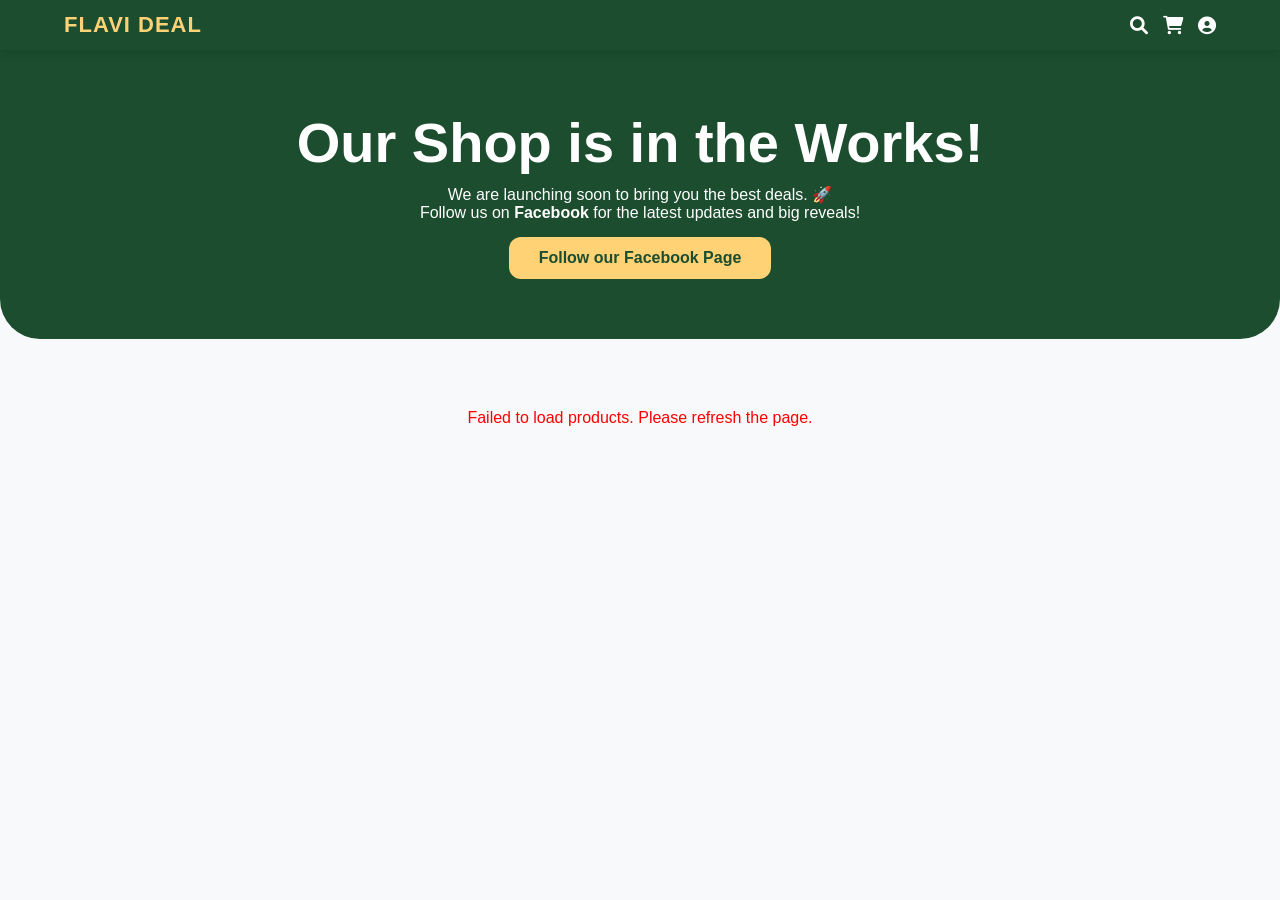
<file: index.html>
<!DOCTYPE html>
<html lang="en">
<head>
    <meta charset="UTF-8">
    <meta name="viewport" content="width=device-width, initial-scale=1.0">
    <meta name="referrer" content="no-referrer">
    <title>Flavi Deal | Premium Gadgets & Installments</title>
    <link rel="stylesheet" href="https://cdnjs.cloudflare.com/ajax/libs/font-awesome/6.0.0/css/all.min.css">

<style>
:root {
    --forest-green: #1B4D2E;
    --golden-yellow: #FFD275;
    --light-bg: #F8F9FA;
    --white: #ffffff;
    --shadow: 0 2px 10px rgba(0,0,0,0.1);
}

/* Reset & Base */
* { box-sizing: border-box; transition: 0.3s; margin: 0; padding: 0; }
body { font-family: 'Segoe UI', sans-serif; background: var(--light-bg); color: #333; padding-bottom: 70px; }

/* Layout & Navigation */
nav, .mobile-nav { position: fixed; width: 100%; z-index: 1000; box-shadow: var(--shadow); }
nav { top: 0; padding: 12px 5%; background: var(--forest-green); display: flex; justify-content: space-between; align-items: center; }
.logo { font-weight: bold; font-size: 22px; color: var(--golden-yellow); text-decoration: none; letter-spacing: 1px; }
.nav-links { display: none; color: white; gap: 20px; }
.nav-icons { color: white; font-size: 18px; display: flex; gap: 15px; cursor: pointer; }

.mobile-nav { bottom: 0; background: var(--white); display: flex; justify-content: space-around; padding: 10px 0; border-top: 1px solid #eee; }
.mobile-nav .item { font-size: 10px; text-align: center; flex: 1; color: #666; cursor: pointer; }
.mobile-nav .item i { font-size: 18px; margin-bottom: 2px; color: var(--forest-green); }

/* Buttons & Hero */
.cta-btn { 
    border: none; 
    font-weight: bold; 
    border-radius: 12px; 
    cursor: pointer; 
    text-align: center; 
    transition: 0.3s;
    background: var(--golden-yellow); 
    color: var(--forest-green); 
    padding: 12px 30px; 
    font-size: 16px; 
    margin-top: 15px; 
    display: inline-block; 
    text-decoration: none;
}

.hero { 
    background: var(--forest-green); 
    color: white; 
    padding: 60px 5%; 
    text-align: center; 
    border-radius: 0 0 40px 40px; 
    margin-top: 50px; 
}

.hero h1 { font-size: 2.2rem; margin-bottom: 10px; }

/* Product Grid (Main Page) */
.product-container { padding: 20px 5%; display: grid; grid-template-columns: repeat(2, 1fr); gap: 12px; max-width: 1200px; margin: 0 auto; }
.product-card { background: white; border-radius: 12px; padding: 10px; box-shadow: 0 2px 5px rgba(0,0,0,0.05); position: relative; cursor: pointer; }
.product-card:hover { transform: translateY(-5px); box-shadow: 0 5px 15px rgba(0,0,0,0.1); }

.sale-badge { position: absolute; top: 8px; left: 8px; background: var(--golden-yellow); color: var(--forest-green); font: bold 9px sans-serif; padding: 3px 6px; border-radius: 4px; z-index: 1; }
.product-image { 
    width: 100%; 
    aspect-ratio: 1 / 1; /* Pilitin maging square */
    object-fit: contain; 
    display: block !important; /* Siguraduhin na hindi hidden */
    min-height: 150px; /* Para may space na agad kahit loading pa */
    background: #f0f0f0; /* Light gray background habang wala pang image */
}
.product-name { font: bold 13px sans-serif; margin: 5px 0; height: 35px; overflow: hidden; color: #333; }
.price-regular { text-decoration: line-through; color: #999; font-size: 11px; }
.price-cash { color: var(--forest-green); font: bold 15px sans-serif; }
.installment-text { font-size: 10px; color: #555; background: #f1f1f1; padding: 5px; border-radius: 4px; margin-top: 5px; }

/* Loading Animation */
.loader-container { grid-column: span 2; text-align: center; padding: 50px; }
.spinner { width: 40px; height: 40px; border: 4px solid #f3f3f3; border-top: 4px solid var(--forest-green); border-radius: 50%; animation: spin 1s linear infinite; margin: 0 auto 10px; }
@keyframes spin { 0% { transform: rotate(0deg); } 100% { transform: rotate(360deg); } }

/* Media Queries */
@media (min-width: 768px) {
    .product-container { grid-template-columns: repeat(3, 1fr); gap: 20px; }
}

@media (min-width: 1024px) {
    .nav-links { display: flex; }
    .mobile-nav { display: none; }
    .product-container { grid-template-columns: repeat(4, 1fr); }
    .hero h1 { font-size: 3.5rem; }
    .loader-container { grid-column: span 4; }
}
</style>
</head>
<body>

    <div id="fb-android-fix" style="display: none; position: fixed; top: 0; left: 0; width: 100%; height: 100%; background: rgba(0,0,0,0.9); z-index: 10000; color: white; text-align: center; padding: 40px 20px; font-family: sans-serif;">
    <i class="fas fa-mobile-alt" style="font-size: 50px; color: var(--golden-yellow); margin-bottom: 20px;"></i>
    <h2 style="font-size: 24px; margin-bottom: 15px;">Para Makita ang mga Larawan</h2>
    <p style="font-size: 16px; line-height: 1.5; margin-bottom: 25px;">
        Ang Facebook App sa Android ay may limitasyon sa pagpapakita ng aming mga produkto. 
    </p>
    <div style="background: #222; padding: 20px; border-radius: 15px; border: 1px solid var(--golden-yellow); text-align: left; margin-bottom: 25px;">
        <p style="margin-bottom: 10px;"><b>Paano ito ayusin:</b></p>
        <p style="font-size: 14px;">1. I-click ang <b>tatlong tuldok (⋮)</b> sa kanang itaas.</p>
        <p style="font-size: 14px;">2. Piliin ang <b>"Open in Browser"</b> o <b>"Open in Chrome"</b>.</p>
    </div>
    <button onclick="document.getElementById('fb-android-fix').style.display='none'" style="background: var(--golden-yellow); color: var(--forest-green); border: none; padding: 12px 30px; border-radius: 10px; font-weight: bold; cursor: pointer;">
        I-RELOAD ANG PAGE
    </button>
</div>

    <nav>
    <a href="#" class="logo">FLAVI DEAL</a>
   <div class="nav-icons">
    <i class="fas fa-search"></i>
    
    <div class="fas fa-shopping-cart" onclick="location.href='cart.html'" style="position: relative; cursor: pointer;">
        <span id="cart-count" style="position: absolute; top: -8px; right: -8px; background: #e74c3c; color: white; font-size: 10px; padding: 2px 5px; border-radius: 50%; display: none; font-family: sans-serif;">0</span>
    </div>

    <div onclick="location.href='account.html'" style="display: flex; align-items: center; gap: 5px; cursor: pointer;">
        <i class="fas fa-user-circle"></i>
        <span id="user-name-display" style="font-size: 12px; font-weight: bold; display: none;">Login</span>
    </div>
</div>
</nav>

    <section class="hero">
    <h1>Our Shop is in the Works!</h1>
    <p>We are launching soon to bring you the best deals. 🚀<br>
    Follow us on <b>Facebook</b> for the latest updates and big reveals!</p>
    <button class="cta-btn" onclick="window.open('https://www.facebook.com/flavidealinstallment', '_blank')">
        Follow our Facebook Page
    </button>
</section>

    <section class="product-container" id="product-list">
    </section>

    <div class="mobile-nav">
        <div class="item"><i class="fas fa-home"></i><br>Home</div>
        <div class="item"><i class="fas fa-th-large"></i><br>Shop</div>
        <div class="item"><i class="fas fa-percent"></i><br>Offers</div>
        <div class="item" onclick="location.href='account.html'"><i class="fas fa-user"></i><br>Account</div>
    </div>

<script>

    // 1. I-paste ang Web App URL mula sa Google Apps Script deployment mo
const webAppUrl = "https://script.google.com/macros/s/AKfycbwOAaFDHHvMAurq6wc5N8kN6fXmm1a2DyGP3rsLETh9nDt1PnXIyEKZPn1rV_DZWAEY/exec"; 

// 2. Ito ang loader na kukuha ng live data
async function fetchProducts() {
    const container = document.getElementById('product-list');
    
    // Ipakita ang loading state
    container.innerHTML = `
        <div class="loader-container">
            <div class="spinner"></div>
            <p style="color: gray; font-size: 14px;">Loading products...</p>
        </div>
    `;

    try {
        const response = await fetch(webAppUrl + "?action=getProducts"); 
        const result = await response.json();

        // --- CHECK KUNG MAINTENANCE MODE ---
        // Tinitingnan nito kung ang "status" na binalik ng Apps Script ay "Maintenance"
        if (result.status === "Maintenance") {
            // Papalitan natin ang buong content ng body para hindi ma-access ang shop
            document.body.innerHTML = `
        <div style="height: 100vh; display: flex; flex-direction: column; justify-content: center; align-items: center; text-align: center; padding: 30px; background: #f4f7f6; font-family: 'Poppins', sans-serif;">
            
            <div style="margin-bottom: 25px;">
                <img src="item/apple/iphone17promax/fd.png" style="width: 120px; margin-bottom: 15px; opacity: 0.8;">
                <div style="font-size: 50px;">🚀</div>
            </div>

            <h1 style="color: #1B4D2E; margin-bottom: 10px; font-weight: 800;">Something Great is Coming!</h1>
            
            <p style="color: #555; max-width: 450px; line-height: 1.8; font-size: 16px;">
                Our shop is currently <b>upgrading</b> to provide you with a faster and better shopping experience. 
                New products and exciting deals are being added right now!
            </p>

            <div style="margin: 30px 0;">
                <p style="font-size: 14px; color: #777; margin-bottom: 15px;">Stay updated through our official page:</p>
                <button onclick="window.open('https://www.facebook.com/flavidealinstallment', '_blank')" 
                        style="background: #1B4D2E; color: #FFD700; border: none; padding: 15px 30px; border-radius: 50px; font-weight: bold; cursor: pointer; font-size: 15px; box-shadow: 0 4px 15px rgba(27, 77, 46, 0.3); transition: 0.3s;">
                    <i class="fab fa-facebook" style="margin-right: 8px;"></i> FOLLOW FLAVIDEAL ON FACEBOOK
                </button>
            </div>

            <p style="font-size: 12px; color: #aaa; letter-spacing: 1px;">WE'LL BE BACK ONLINE VERY SOON</p>
        </div>
    `;
            return; // Ititigil na ang code dito, hindi na mag-lo-load ang products
        }

        // Kung hindi maintenance, i-display ang products gaya ng dati
        displayProducts(result);

    } catch (error) {
        console.error("Error fetching products:", error);
        container.innerHTML = `
            <div class="loader-container">
                <p style="color: red;">Failed to load products. Please refresh the page.</p>
            </div>
        `;
    }
}
    
// 3. I-update ang display function para tumanggap ng data
function displayProducts(products) {
    const container = document.getElementById('product-list');
    container.innerHTML = ""; 
    
    window.currentProducts = products;

    products.forEach((p, index) => {
        // --- ORIGINAL LOGIC: No more complex transformations ---
        // Siguraduhin lang na may /1.png sa dulo ng Folder_Path
        const folderPath = p.Folder_Path || "";
        const finalImageUrl = folderPath.endsWith('/') ? `${folderPath}1.png` : `${folderPath}/1.png`;
        // ------------------------------------------------------

        const getFirstPrice = (val) => {
            if (!val) return 0;
            const prices = val.toString().split(',');
            return parseFloat(prices[0].trim()) || 0;
        };

        const regPrice = getFirstPrice(p.Regular_Price);
        const cashPrice = getFirstPrice(p.Cash_Price);
        const instPrice = getFirstPrice(p.Installment_Price);
        
        const months = Number(p.Plan) || 12; 
        const interestRate = parseFloat(p.Interest_Rate) || 0;
        const monthlyPayment = (instPrice / months) + (instPrice * interestRate);

        const isOutOfStock = p.Stock_Count <= 0;
        const stockStatus = isOutOfStock 
            ? `<b style="color: #e74c3c;">● SOLD OUT</b>` 
            : `<b style="color: #27ae60;">● In Stock</b>`;

        const card = `
            <div class="product-card" onclick="window.location.href='product.html?id=${index}'" style="cursor: pointer; position: relative; opacity: ${isOutOfStock ? '0.8' : '1'};">
                ${cashPrice < regPrice ? '<span class="sale-badge">SALE</span>' : ''}
                
                ${isOutOfStock ? '<div style="position:absolute; top:40%; left:0; width:100%; background:rgba(231, 76, 60, 0.85); color:white; text-align:center; padding:5px; font-size:11px; font-weight:bold; z-index:2;">SOLD OUT</div>' : ''}
                
<img src="${finalImageUrl}" 
                     class="product-image" 
                     loading="lazy"
                     onerror="this.src='https://via.placeholder.com/150'">
                     
                <div class="product-name">${p.Name}</div>
                <div class="price-regular">₱${regPrice.toLocaleString()}</div>
                <div class="price-cash">₱${cashPrice.toLocaleString()}</div>
                
                <div class="installment-text">
                    As low as <b>₱${Math.round(monthlyPayment).toLocaleString()} / ${months}mo</b>
                </div>
                
                <p style="font-size:10px; margin-top: 8px;">
                    ${stockStatus}
                </p>
            </div>
        `;
        container.innerHTML += card;
    });
}
    
function updateCartBadge() {
    const cart = JSON.parse(localStorage.getItem('cart')) || [];
    const badge = document.getElementById('cart-count');
    if (cart.length > 0) {
        badge.innerText = cart.length;
        badge.style.display = "block";
    } else {
        badge.style.display = "none";
    }
}

// --- DAGDAG NA FUNCTION PARA SA LOGIN CHECK ---
function checkLoginStatus() {
    const savedUser = localStorage.getItem("flavi_user");
    const nameDisplay = document.getElementById('user-name-display');

    if (savedUser) {
        try {
            const userData = JSON.parse(savedUser);
            // Ipakita ang First Name (split by space para maikli)
            const firstName = userData.name ? userData.name.split(' ')[0] : "User";
            nameDisplay.innerText = firstName.toUpperCase();
            nameDisplay.style.display = "block";
        } catch (e) {
            console.error("Login error:", e);
        }
    } else {
        nameDisplay.style.display = "none";
    }
}

function detectFBAndroid() {
    const ua = navigator.userAgent || navigator.vendor || window.opera;
    
    // Check kung Android AND Facebook (pero hindi Messenger)
    const isAndroid = /Android/i.test(ua);
    const isFacebook = (ua.indexOf("FBAN") > -1) || (ua.indexOf("FBAV") > -1);
    const isMessenger = (ua.indexOf("Messenger") > -1);

    // Kapag Android Facebook App (Hindi iOS at hindi Messenger)
    if (isAndroid && isFacebook && !isMessenger) {
        document.getElementById('fb-android-fix').style.display = 'block';
    }
}

// I-update ang window.onload mo:
window.onload = () => {
    detectFBAndroid(); // Tawagin ang detection logic
    checkLoginStatus();
    fetchProducts();
    updateCartBadge();
};
</script>
</body>
</html>
</file>
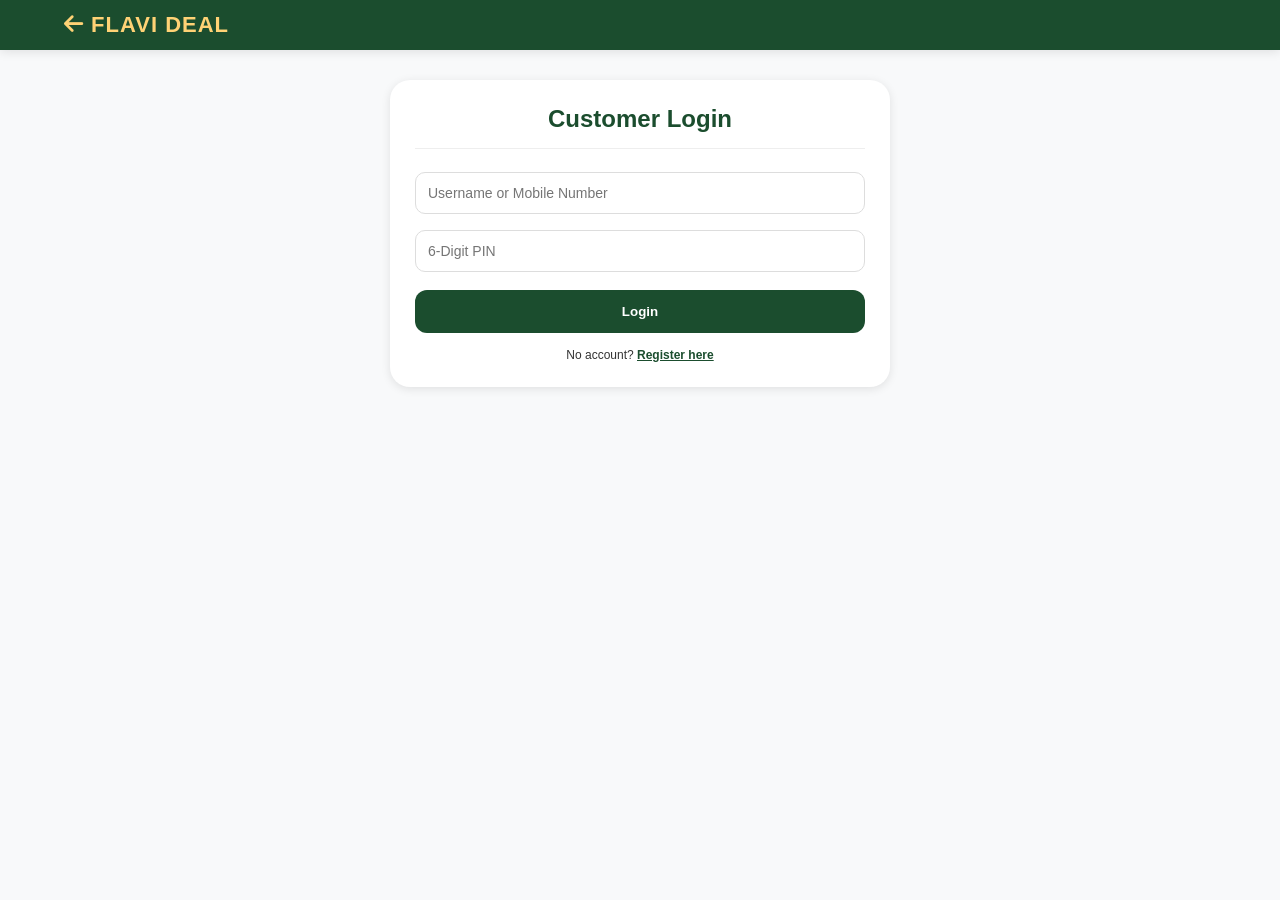
<file: account.html>
<!DOCTYPE html>
<html lang="en">
<head>
    <meta charset="UTF-8">
    <meta name="viewport" content="width=device-width, initial-scale=1.0">
    <title>My Account | Flavi Deal</title>
    <link rel="stylesheet" href="https://cdnjs.cloudflare.com/ajax/libs/font-awesome/6.0.0/css/all.min.css">
    <link rel="stylesheet" href="style.css">

    <style>
        :root {
            --forest-green: #1B4D2E;
            --golden-yellow: #FFD275;
            --light-bg: #F8F9FA;
            --white: #ffffff;
            --shadow: 0 2px 10px rgba(0,0,0,0.1);
        }
        
        body { 
    font-family: 'Segoe UI', sans-serif; 
    background: var(--light-bg); 
    color: #333; 
    margin: 0; 
    padding: 0; 
    /* Eto ang mag-center sa lahat */
    display: flex;
    flex-direction: column;
    min-height: 100vh; 
}

.account-container { 
    width: 90%; /* Para may gap sa gilid pag mobile */
    max-width: 500px; 
    margin: auto; /* Magic para mag-center vertically at horizontally */
    padding: 25px; 
    background: white; 
    border-radius: 20px; 
    box-shadow: var(--shadow);
    /* Para hindi dumikit sa nav at sa baba ng screen */
    margin-top: 80px; 
    margin-bottom: 50px; 
}

/* Ayos sa Navigation para laging nasa taas */
nav {
    position: fixed;
    top: 0;
    width: 100%;
    z-index: 1000;
}

        .login-btn { 
            background: var(--forest-green); 
            color: white; 
            width: 100%; 
            padding: 14px; 
            margin-top: 10px; 
            border: none; 
            font-weight: bold; 
            border-radius: 12px; 
            cursor: pointer; 
        }

        input { width: 100%; padding: 12px; margin: 8px 0; border: 1px solid #ddd; border-radius: 10px; font-size: 14px; }

        /* DASHBOARD COMPONENTS */
        .dash-tabs-container { display: flex; gap: 10px; border-bottom: 2px solid #f0f0f0; margin-top: 20px; margin-bottom: 20px; overflow-x: auto; }
        .dash-tab { cursor: pointer; padding: 10px 15px; color: #888; font-weight: 600; font-size: 13px; border-bottom: 3px solid transparent; white-space: nowrap; }
        .dash-tab.active { color: var(--forest-green); border-bottom: 3px solid var(--forest-green); }

        .order-status-grid { display: grid; grid-template-columns: repeat(3, 1fr); gap: 8px; margin: 20px 0; }
        .status-item { background: #f8fcf9; padding: 12px 5px; border-radius: 12px; border: 1px solid #edf5ef; color: var(--forest-green); font-size: 10px; text-align: center; }
        .status-item i { font-size: 20px; margin-bottom: 5px; display: block; }

        .referral-box { background: #f4f4f4; padding: 15px; border-radius: 10px; text-align: center; font-family: monospace; font-size: 18px; letter-spacing: 2px; border: 2px dashed #ccc; margin: 10px 0; }

        .dash-section { animation: fadeIn 0.4s ease-out; }
        @keyframes fadeIn { from { opacity: 0; transform: translateY(10px); } to { opacity: 1; transform: translateY(0); } }
        
        #otpInput { font-size: 24px; height: 60px !important; border: 2px solid var(--forest-green) !important; text-align: center; letter-spacing: 5px; font-weight: bold; }
        .profile-input[readonly] { background: #f9f9f9; color: #777; cursor: not-allowed; border: 1px solid #eee; }

        @media (min-width: 1024px) {
            #dash-profile-fields { display: grid; grid-template-columns: 1fr 1fr; gap: 15px; }
        }
    </style>
</head>
<body>

   <body style="background: var(--light-bg);">

    <nav>
        <a href="index.html" class="logo"><i class="fas fa-arrow-left"></i> FLAVI DEAL</a>
    </nav>

    <div class="account-container">
        
        <h2 id="modalTitle" style="text-align:center; color: var(--forest-green); margin-bottom: 10px;">Customer Login</h2>
        <hr style="border:0; border-top:1px solid #eee; margin: 15px 0;">

        <div id="loginFields">
            <input type="text" id="username" placeholder="Username or Mobile Number">
            <input type="password" id="pin" placeholder="6-Digit PIN">
            <button class="login-btn" onclick="handleLogin()">Login</button>
            <p style="font-size: 12px; margin-top: 15px; text-align:center;">
                No account? <a href="#" onclick="showRegister()" style="color: var(--forest-green); font-weight:bold;">Register here</a>
            </p>
        </div>

        <div id="registerFields" style="display: none;">
            <input type="text" id="regName" placeholder="Full Name">
            <input type="text" id="regUser" placeholder="Choose Username"> 
            <input type="email" id="regEmail" placeholder="Email Address">
            <input type="text" id="regMobile" placeholder="Mobile Number">
            <input type="password" id="regPin" placeholder="Create 6-Digit PIN">
            <div style="display: flex; align-items: center; gap: 10px; margin: 10px 0; font-size: 12px; color: #666;">
                <input type="checkbox" id="regSubscribe" style="width: auto;"> Subscribe to updates
            </div>
            <button id="regBtn" class="login-btn" onclick="handleRegister()">Send OTP to Email</button>
            <p onclick="showLogin()" style="text-align:center; font-size:12px; margin-top:15px; cursor:pointer; color:gray;">Back to Login</p>
        </div>

        <div id="otpFields" style="display: none;">
            <p style="font-size: 14px; color: #666; text-align:center;">Enter the code sent to your email.</p>
            <input type="text" id="otpInput" placeholder="000000" maxlength="6">
            <button id="verifyBtn" class="login-btn" onclick="verifyOTP()">Verify & Complete</button>
        </div>

        <div id="dashboardFields" style="display: none;">
            <div style="display: flex; justify-content: space-between; align-items: center;">
                <div>
                    <h3 style="color: var(--forest-green); margin: 0;">Hi, <span id="dashName">User</span>!</h3>
                    <p style="font-size: 11px; color: #888;">Verified Member</p>
                </div>
                <i class="fas fa-user-check" style="color: var(--forest-green); font-size: 24px;"></i>
            </div>

            <div class="dash-tabs-container">
                <span onclick="switchDash('profile')" class="dash-tab active"><i class="fas fa-user"></i> Profile</span>
                <span onclick="switchDash('orders')" class="dash-tab"><i class="fas fa-box"></i> Orders</span>
                <span onclick="switchDash('installments')" class="dash-tab"><i class="fas fa-file-invoice-dollar"></i> Installment Plan</span>
                <span onclick="switchDash('referral')" class="dash-tab"><i class="fas fa-gift"></i> Referral</span>
            </div>

            <div id="dash-profile" class="dash-section">
                <div id="dash-profile-fields">
                    <label style="font-size:10px; color:gray;">FULL NAME</label>
                    <input type="text" id="editName" readonly class="profile-input">
                    <label style="font-size:10px; color:gray;">EMAIL</label>
                    <input type="email" id="editEmail" readonly class="profile-input">

                    <div id="extraFields" style="display:none;">
                        <label style="font-size:10px; color:gray;">MOBILE</label>
                        <input type="text" id="editMobile" class="profile-input">
                        <label style="font-size:10px; color:gray;">USERNAME</label>
                        <input type="text" id="editUser" class="profile-input">
                        <label style="font-size:10px; color:gray;">NEW PIN</label>
                        <input type="password" id="editPin" placeholder="Keep blank to stay same" class="profile-input">
                    </div>
                </div>
                <button id="requestUpdateBtn" class="login-btn" style="background:#e67e22;" onclick="requestProfileOTP()">Request OTP to Edit</button>
                <button id="saveProfileBtn" class="login-btn" style="display:none;" onclick="saveProfileChanges()">Save Changes</button>
            </div>

            <div id="dash-orders" class="dash-section" style="display:none;">
                <div class="order-status-grid">
                    <div class="status-item"><i class="fas fa-clock"></i>To Ship</div>
                    <div class="status-item"><i class="fas fa-truck"></i>To Receive</div>
                    <div class="status-item"><i class="fas fa-check-circle"></i>Completed</div>
                </div>
                <p style="text-align:center; font-size:12px; color:#999; padding:20px;">No recent orders found.</p>
            </div>

            <div id="dash-installments" class="dash-section" style="display:none;">
    <div style="padding: 25px 20px; text-align: center; border-radius: 20px; background: linear-gradient(145deg, #ffffff, #f0f0f0); box-shadow: 5px 5px 15px #d1d1d1, -5px -5px 15px #ffffff; margin-top: 10px;">
        <h4 style="color: var(--forest-green); margin-bottom: 5px; font-size: 14px;">Flavi Deal Pay Later</h4>
        <p style="font-size: 11px; color: #666; margin-bottom: 20px;">Powered by Erriho Personal Finance</p>
        
        <div id="creditLimitBox">
            <p style="font-size: 12px; color: #888;">Checking your account status...</p>
        </div>
    </div>
</div>

            <div id="dash-referral" class="dash-section" style="display:none;">
                <p style="font-size:12px; color:#666;">Your Referral Code:</p>
                <div class="referral-box" id="referralCode">FD-USER</div>
                <p style="font-size:10px; color:#888; text-align:center;">Earn rewards for every successful referral!</p>
            </div>

            <button class="login-btn" style="background: #c0392b; margin-top: 30px;" onclick="handleLogout()">
                <i class="fas fa-sign-out-alt"></i> Logout
            </button>
        </div>
    </div>
    
    <script>
    // 1. URL ng Google Apps Script
const webAppUrl = "https://script.google.com/macros/s/AKfycbwOAaFDHHvMAurq6wc5N8kN6fXmm1a2DyGP3rsLETh9nDt1PnXIyEKZPn1rV_DZWAEY/exec"; 

// Isang window.onload lang dapat
window.onload = function() {
    const savedUser = localStorage.getItem("flavi_user");
    
    if (savedUser) {
        try {
            const userData = JSON.parse(savedUser);
            const urlParams = new URLSearchParams(window.location.search);
            
            // REDIRECT LOGIC: Kung galing sa checkout, lipat agad doon
            if (urlParams.has('redirect')) {
                window.location.href = urlParams.get('redirect');
                return; 
            }
            showDashboard(userData);
        } catch(e) {
            localStorage.removeItem("flavi_user");
            showLogin();
        }
    } else {
        showLogin();
    }
};
        
// Simplified Login Handler
async function handleLogin() {
    const user = document.getElementById('username').value;
    const pin = document.getElementById('pin').value;
    const loginBtn = document.querySelector('#loginFields .login-btn');

    if (!user || !pin) return alert("Please enter username and PIN.");

    loginBtn.disabled = true;
    loginBtn.innerText = "Logging in...";

    try {
        const loginUrl = `${webAppUrl}?action=login&user=${encodeURIComponent(user)}&pin=${encodeURIComponent(pin)}`;
        const response = await fetch(loginUrl);
        const result = await response.json();

        if (result.status === "Success") {
            // Dito sa result, kasama na ang 'limit' field galing sa Google Sheets (Column K)
            localStorage.setItem("flavi_user", JSON.stringify(result));
            
            // FIX PARA SA MOBILE: 500ms delay bago lumipat ng page
            setTimeout(() => {
                const urlParams = new URLSearchParams(window.location.search);
                if (urlParams.has('redirect')) {
                    window.location.href = urlParams.get('redirect');
                } else {
                    // Ipapasa ang buong result (kasama ang limit) sa showDashboard
                    showDashboard(result);
                }
            }, 500);
        } else {
            // Ipapakita ang error message na galing mismo sa Google Script (hal. "Account not verified")
            alert(result.message || "Invalid Username, PIN, or Account Not Verified.");
        }
    } catch (error) {
        console.error("Login Error:", error);
        alert("Login failed. Check your connection.");
    } finally {
        loginBtn.disabled = false;
        loginBtn.innerText = "Login";
    }
}
        
function showDashboard(data) {
    document.getElementById('loginFields').style.display = "none";
    document.getElementById('registerFields').style.display = "none";
    document.getElementById('otpFields').style.display = "none";
    document.getElementById('dashboardFields').style.display = "block";
    document.getElementById('modalTitle').innerText = "My Account";

    const displayName = data.name || data.firstName || "User";
    document.getElementById('dashName').innerText = displayName; 
    document.getElementById('editName').value = displayName;
    document.getElementById('editEmail').value = data.email || "";
    if(data.mobile) document.getElementById('editMobile').value = data.mobile;

    // --- BAGONG LOGIC: Flavi Deal Pay Later Limit ---
    const limitBox = document.getElementById('creditLimitBox');
    // I-check kung may limit (Dapat ang column sa Google Sheets ay may header na "limit")
    const creditLimit = parseFloat(data.limit) || 0;

    if (creditLimit > 0) {
        limitBox.innerHTML = `
            <p style="font-size: 12px; color: #666; margin-bottom: 5px;">Available Credit Limit:</p>
            <h2 style="color: var(--forest-green); margin: 0; font-size: 32px;">₱${creditLimit.toLocaleString()}</h2>
            <p style="font-size: 10px; color: #27ae60; margin-top: 10px;"><i class="fas fa-check-circle"></i> Account Active</p>
        `;
    } else {
        limitBox.innerHTML = `
            <i class="fas fa-lock" style="font-size: 30px; color: #ccc; margin-bottom: 15px;"></i>
            <p style="font-size: 13px; color: #555; margin-bottom: 15px;">Get up to ₱50,000 credit limit instantly.</p>
            <button class="login-btn" onclick="window.location.href='application.html'" style="margin-top: 0; background: var(--forest-green);">
                ACTIVATE NOW
            </button>
        `;
    }
}
        
function showLogin() {
    document.getElementById('loginFields').style.display = "block";
    document.getElementById('dashboardFields').style.display = "none";
    document.getElementById('registerFields').style.display = "none";
}

function showRegister() {
    document.getElementById('loginFields').style.display = "none";
    document.getElementById('registerFields').style.display = "block";
}

function handleLogout() {
    if(confirm("Are you sure you want to logout?")) {
        localStorage.removeItem("flavi_user");
        location.reload();
    }
}

// Function para sa Dashboard Tabs
function switchDash(tab) {
    document.querySelectorAll('.dash-section').forEach(s => s.style.display = 'none');
    document.querySelectorAll('.dash-tab').forEach(t => t.classList.remove('active'));
    
    const targetSection = document.getElementById('dash-' + tab);
    if(targetSection) targetSection.style.display = 'block';
    
    // Hanapin ang tab element na na-click (via event)
    if(event && event.currentTarget) {
        event.currentTarget.classList.add('active');
    }
}

function handleLogout() {
    if(confirm("Are you sure?")) {
        localStorage.removeItem("flavi_user");
        location.reload();
    }
}

// Global flag for OTP context
window.isUpdatingProfile = false;
        
// ... (Dito mo ituloy yung verifyOTP at handleRegister mo na dating gamit)
function showOTPBox() {
    document.getElementById('modalTitle').innerText = "Verify Email OTP";
    document.getElementById('registerFields').style.display = "none";
    document.getElementById('otpFields').style.display = "block";
}

async function verifyOTP() {
    const verifyBtn = document.getElementById('verifyBtn');
    const otpInput = document.getElementById('otpInput').value;
    const mobileInput = document.getElementById('regMobile').value;
    const fullName = document.getElementById('regName').value; // Kunin ang name para sa dashboard

    if (!otpInput) {
        alert("Please enter the OTP code.");
        return;
    }

    verifyBtn.disabled = true;
    verifyBtn.innerText = "Verifying...";

    const verifyUrl = `${webAppUrl}?action=verify&mobile=${encodeURIComponent(mobileInput)}&otp=${encodeURIComponent(otpInput)}`;

    try {
        const response = await fetch(verifyUrl);
        const result = await response.text();
        
        if (result === "Verified") {
            alert("Account verified successfully!");
            
            // AUTOMATIC LOGIN: Ipakita agad ang Dashboard pagka-verify
            const userData = {
                status: "Success",
                name: fullName
            };
            
            // I-save ang session
            localStorage.setItem("flavi_user", JSON.stringify(userData));
            
            // Tawagin ang function para ipakita ang dashboard
            showDashboard(userData);
            
        } else {
            alert("Invalid OTP code. Please try again.");
        }
    } catch (error) {
        console.error("Error:", error);
        alert("Verification failed. Please try again.");
    } finally {
        verifyBtn.disabled = false;
        verifyBtn.innerText = "Verify & Complete";
    }
}
        
async function requestProfileChange() {
    alert("An OTP has been sent to your email to authorize this change.");
    // Dito tatawag tayo ng katulad sa handleRegister pero 'action=updateProfile'
    // I-re-reuse natin ang showOTPBox()
    showOTPBox();
}

// --- FIX: PINAG-ISANG REQUEST PROFILE OTP ---
async function requestProfileOTP() {
    const savedUser = JSON.parse(localStorage.getItem("flavi_user"));
    const email = savedUser ? savedUser.email : "";

    if (!email || email === "No Email Found") {
        alert("Error: Your email could not be found. Please log in again.");
        return;
    }

    if (!confirm("We will send an OTP to " + email + " to authorize editing. Do you want to proceed?")) return;

    // Pakita natin na naglo-load
    const reqBtn = document.getElementById('requestUpdateBtn');
    if(reqBtn) {
        reqBtn.disabled = true;
        reqBtn.innerText = "Sending OTP...";
    }

    const url = `${webAppUrl}?action=requestUpdateOTP&email=${encodeURIComponent(email)}`;
    
    try {
        const response = await fetch(url);
        const result = await response.text();

        if (result.trim() === "Success") {
            alert("OTP sent to your email!");
            
            // FLOW: Lipat sa OTP Screen
            document.getElementById('dashboardFields').style.display = 'none';
            document.getElementById('otpFields').style.display = 'block';
            document.getElementById('modalTitle').innerText = "Verify Identity";
            
            // Itabi ang mobile number para sa verification later
            document.getElementById('regMobile').value = savedUser.mobile || "";
            
            // Importante: Flag para sa verifyOTP function
            window.isUpdatingProfile = true;
        } else {
            alert("Error: " + result);
        }
    } catch (error) {
        console.error("Error:", error);
        alert("Connection failed. Check your internet.");
    } finally {
        if(reqBtn) {
            reqBtn.disabled = false;
            reqBtn.innerText = "Request OTP to Edit Details";
        }
    }
}

// --- FIX: PINAG-ISANG VERIFY OTP FUNCTION ---
async function verifyOTP() {
    const verifyBtn = document.getElementById('verifyBtn');
    const otpInput = document.getElementById('otpInput').value;
    const mobileInput = document.getElementById('regMobile').value;
    const fullName = document.getElementById('regName').value; 

    if (!otpInput) return alert("Please enter the OTP code.");

    verifyBtn.disabled = true;
    verifyBtn.innerText = "Verifying...";

    const verifyUrl = `${webAppUrl}?action=verify&mobile=${encodeURIComponent(mobileInput)}&otp=${encodeURIComponent(otpInput)}`;

    try {
        const response = await fetch(verifyUrl);
        const result = await response.text();
        
        if (result === "Verified") {
            if (window.isUpdatingProfile) {
                // FLOW: Kung Profile Update ito, unlock the fields
                alert("Identity Verified! You can now edit your details.");
                document.getElementById('otpFields').style.display = 'none';
                document.getElementById('dashboardFields').style.display = 'block';
                document.getElementById('dash-profile').style.display = 'block';
                unlockProfileFields();
            } else {
                // FLOW: Kung Registration ito, login agad
                alert("Account verified successfully!");
                const userData = { status: "Success", name: fullName, mobile: mobileInput };
                localStorage.setItem("flavi_user", JSON.stringify(userData));
                showDashboard(userData);
            }
        } else {
            alert("Invalid OTP code. Please try again.");
        }
    } catch (error) {
        alert("Verification failed.");
    } finally {
        verifyBtn.disabled = false;
        verifyBtn.innerText = "Verify & Complete";
    }
}

function unlockProfileFields() {
    // Siguraduhin na ang inputs ay may class na 'profile-input' sa HTML
    const inputs = document.querySelectorAll('.profile-input');
    inputs.forEach(input => {
        input.removeAttribute('readonly');
        input.style.border = "1px solid var(--forest-green)";
        input.style.background = "#fff";
    });

    if(document.getElementById('extraFields')) document.getElementById('extraFields').style.display = 'block';
    if(document.getElementById('requestUpdateBtn')) document.getElementById('requestUpdateBtn').style.display = 'none';
    if(document.getElementById('saveProfileBtn')) document.getElementById('saveProfileBtn').style.display = 'block';
}

async function saveProfileChanges() {
    const savedUser = JSON.parse(localStorage.getItem("flavi_user"));
    const oldEmail = savedUser.email;

    const newName = document.getElementById('editName').value;
    const newEmail = document.getElementById('editEmail').value;
    const newMobile = document.getElementById('editMobile').value;
    const newUser = document.getElementById('editUser').value;
    const newPin = document.getElementById('editPin').value;

    const url = `${webAppUrl}?action=updateUser&oldEmail=${encodeURIComponent(oldEmail)}&newName=${encodeURIComponent(newName)}&newEmail=${encodeURIComponent(newEmail)}&newMobile=${encodeURIComponent(newMobile)}&newUser=${encodeURIComponent(newUser)}&newPin=${encodeURIComponent(newPin)}`;

    try {
        const response = await fetch(url);
        const result = await response.text();
        if(result === "Success") {
            alert("Profile updated successfully! Logging out to refresh data.");
            handleLogout();
        } else {
            alert("Update failed: " + result);
        }
    } catch (e) {
        alert("Update Error.");
    }
}

async function syncCartAfterLogin(userEmail) {
    const localCart = JSON.parse(localStorage.getItem('cart')) || [];
    if (localCart.length === 0) return;

    // I-send sa Google Sheets
    await fetch(webAppUrl, {
        method: "POST",
        body: JSON.stringify({
            action: "syncCart",
            email: userEmail,
            cartData: localCart
        })
    });
    
    // Opsyonal: Linisin ang local cart o hayaan lang (mas safe hayaan lang)
}

</script>
</body>
</html>
</file>
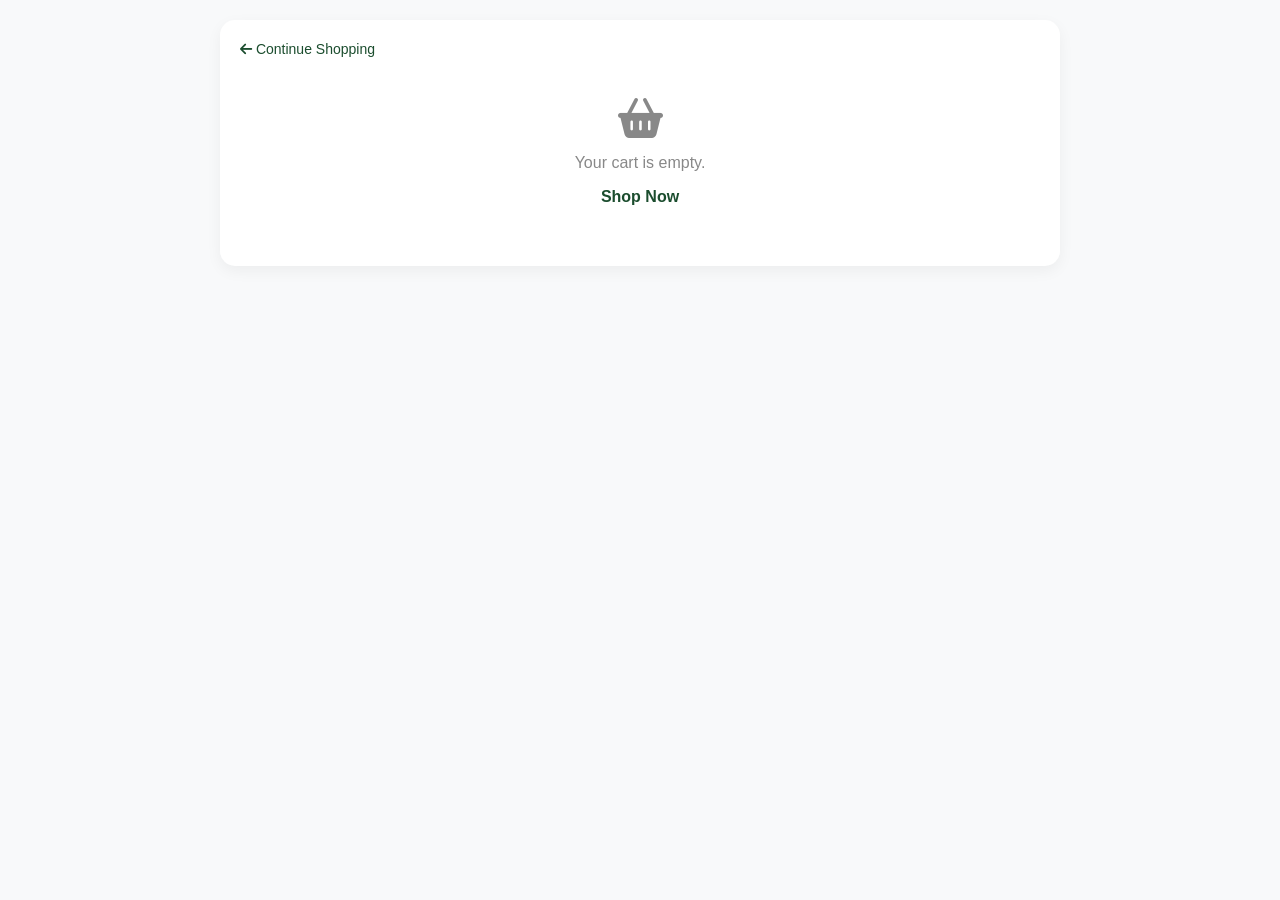
<file: cart.html>
<!DOCTYPE html>
<html lang="en">
<head>
    <meta charset="UTF-8">
    <meta name="viewport" content="width=device-width, initial-scale=1.0">
    <title>Your Cart | Flavi Deal</title>
    <link rel="stylesheet" href="https://cdnjs.cloudflare.com/ajax/libs/font-awesome/6.0.0/css/all.min.css">
    <style>
        :root { --forest-green: #1B4D2E; --golden-yellow: #f39c12; --light-bg: #f8f9fa; }
        body { font-family: sans-serif; background: var(--light-bg); margin: 0; padding: 20px; }
        .cart-wrapper { max-width: 800px; margin: 0 auto; background: white; padding: 20px; border-radius: 15px; box-shadow: 0 5px 15px rgba(0,0,0,0.05); }
        h2 { color: var(--forest-green); border-bottom: 2px solid var(--light-bg); padding-bottom: 10px; }
        
        .cart-item { display: flex; align-items: center; gap: 15px; padding: 15px 0; border-bottom: 1px solid #eee; }
        .cart-item img { width: 80px; height: 80px; object-fit: cover; border-radius: 10px; }
        .item-info { flex: 1; }
        .item-info h4 { margin: 0; font-size: 16px; color: #333; }
        .item-meta { font-size: 12px; color: #888; margin: 5px 0; }
        
        .qty-controls { display: flex; align-items: center; gap: 10px; margin-top: 10px; }
        .qty-btn { border: 1px solid #ddd; background: white; width: 25px; height: 25px; cursor: pointer; border-radius: 5px; }
        .remove-btn { color: #e74c3c; cursor: pointer; font-size: 13px; margin-top: 10px; display: inline-block; }

        .cart-summary { margin-top: 20px; padding-top: 20px; border-top: 2px solid var(--light-bg); text-align: right; }
        .total-price { font-size: 22px; font-weight: 800; color: var(--forest-green); }
        .checkout-btn { background: var(--forest-green); color: white; border: none; padding: 15px 30px; border-radius: 10px; font-weight: bold; cursor: pointer; width: 100%; margin-top: 15px; font-size: 16px; }
        
        .empty-cart { text-align: center; padding: 40px; color: #888; }

        /* Variation Modal Styles */
.modal {
    display: none; 
    position: fixed; 
    z-index: 1000; 
    left: 0; top: 0; width: 100%; height: 100%; 
    background-color: rgba(0,0,0,0.5); 
}
.modal-content {
    background-color: white;
    margin: 20% auto;
    padding: 20px;
    border-radius: 15px;
    width: 80%;
    max-width: 400px;
}
.variant-option {
    display: block;
    width: 100%;
    padding: 10px;
    margin: 5px 0;
    border: 1px solid #ddd;
    border-radius: 8px;
    cursor: pointer;
    text-align: left;
    font-weight: bold;
}
.variant-option:hover { background: #f0f0f0; border-color: var(--forest-green); }
.variant-option.active { background: var(--forest-green); color: white; }
    </style>
</head>
<body>

<div class="cart-wrapper">
    <a href="javascript:void(0);" onclick="history.back();" style="text-decoration:none; color:var(--forest-green); font-size:14px;">
    <i class="fas fa-arrow-left"></i> Continue Shopping
</a>
    
    <div id="cartItemsList">
        </div>

    <div id="cartSummary" class="cart-summary" style="display:none;">
        <div>Total Amount: <span class="total-price" id="grandTotal">₱0.00</span></div>
        <button class="checkout-btn" onclick="processCheckout()">CHECKOUT NOW</button>
    </div>
</div>

<div id="variationModal" class="modal">
    <div class="modal-content">
        <h3 id="modalTitle" style="color:var(--forest-green); margin-top:0;">Select Variation</h3>
        <div id="optionsContainer">
            </div>
        <button onclick="closeModal()" style="margin-top:15px; width:100%; padding:10px; border:none; border-radius:8px; background:#eee; cursor:pointer;">Cancel</button>
    </div>
</div>

<script>
// --- KONFIGURASYON ---
const webAppUrl = "https://script.google.com/macros/s/AKfycbwOAaFDHHvMAurq6wc5N8kN6fXmm1a2DyGP3rsLETh9nDt1PnXIyEKZPn1rV_DZWAEY/exec";

// --- 1. ANG MISSING FUNCTION (Ito ang nagpapakita ng items) ---
function renderCartUI(cart) {
    const container = document.getElementById('cartItemsList');
    const summary = document.getElementById('cartSummary');
    
    if (!cart || cart.length === 0) {
        container.innerHTML = `
            <div class="empty-cart">
                <i class="fas fa-shopping-basket" style="font-size:40px; margin-bottom:15px; display:block;"></i>
                <p>Your cart is empty.</p>
                <a href="index.html" style="color:var(--forest-green); font-weight:bold; text-decoration:none;">Shop Now</a>
            </div>`;
        summary.style.display = "none";
        return;
    }

    summary.style.display = "block";
    let total = 0;
    
    container.innerHTML = cart.map((item, index) => {
        const itemTotal = item.price * item.quantity;
        total += itemTotal;
        
        // --- VARIATION LOGIC (Nananatili) ---
        let variationLabel = [];
        if (item.capacity && item.capacity !== "N/A") variationLabel.push(item.capacity);
        if (item.color && item.color !== "N/A") variationLabel.push(item.color);
        if (item.size && item.size !== "N/A") variationLabel.push(`Size: ${item.size}`);

        const productLink = `product.html?id=${item.id}`;

        return `
            <div class="cart-item">
                <a href="${productLink}"><img src="${item.image}" alt="${item.name}"></a>
                <div class="item-info">
                    <a href="${productLink}" style="text-decoration:none; color:inherit;"><h4>${item.name}</h4></a>
                    
                    <div class="item-meta">${variationLabel.join(' | ')}</div>
                    
                    <div style="margin-top: 5px;">
                        <span style="font-weight:bold; color:var(--forest-green); font-size: 15px;">
                            ₱${item.price.toLocaleString(undefined, {minimumFractionDigits: 2})}
                        </span>
                        ${item.regPrice && item.regPrice > item.price ? `
                            <span style="text-decoration: line-through; color: #888; font-size: 11px; margin-left: 8px;">
                                ₱${item.regPrice.toLocaleString(undefined, {minimumFractionDigits: 2})}
                            </span>
                        ` : ''}
                    </div>

                    <div class="qty-controls">
                        <button class="qty-btn" onclick="updateQty(${index}, -1)">-</button>
                        <span style="font-weight:bold; width: 30px; text-align: center; display: inline-block;">${item.quantity}</span>
                        <button class="qty-btn" onclick="updateQty(${index}, 1)">+</button>
                    </div>
                    <span class="remove-btn" onclick="removeItem(${index})"><i class="fas fa-trash"></i> Remove</span>
                </div>
            </div>`;
    }).join('');

    document.getElementById('grandTotal').innerText = `₱${total.toLocaleString(undefined, {minimumFractionDigits: 2})}`;
}
    
// --- 2. LOGIN SYNC & INITIAL LOAD ---
async function loadCart() {
    const user = JSON.parse(localStorage.getItem('flavi_user'));
    let cart = JSON.parse(localStorage.getItem('cart')) || [];
    renderCartUI(cart);
    
    if (user && user.email) {
        console.log("User detected: " + user.email);
        // Optional: Dito mo pwedeng i-fetch ang cloud cart kung gusto mo
    }
}

// --- 3. QUANTITY & REMOVE LOGIC ---
function updateQty(index, change) {
    let cart = JSON.parse(localStorage.getItem('cart'));
    cart[index].quantity += change;
    if (cart[index].quantity < 1) cart[index].quantity = 1;
    localStorage.setItem('cart', JSON.stringify(cart));
    renderCartUI(cart);
    syncCartToCloud(); 
}

function removeItem(index) {
    if(!confirm("Remove this item?")) return;
    let cart = JSON.parse(localStorage.getItem('cart'));
    cart.splice(index, 1);
    localStorage.setItem('cart', JSON.stringify(cart));
    renderCartUI(cart);
    syncCartToCloud();
}

// --- 4. CHECKOUT LOGIC ---
function processCheckout() {
    const user = localStorage.getItem("flavi_user");
    const cart = JSON.parse(localStorage.getItem("cart")) || [];

    if (cart.length === 0) {
        alert("Your cart is empty!");
        return;
    }

    if (!user) {
        alert("Please login to proceed to checkout.");
        window.location.href = "account.html?redirect=cart.html";
        return;
    }

    localStorage.setItem('checkout_mode', 'cart_checkout');
    window.location.href = "checkout.html";
}

// --- 5. SYNC TO CLOUD ---
async function syncCartToCloud() {
    const user = JSON.parse(localStorage.getItem('flavi_user'));
    const cart = localStorage.getItem('cart');
    
    if (user && user.email && cart) {
        try {
            await fetch(`${webAppUrl}?action=syncCart&email=${encodeURIComponent(user.email)}&cartData=${encodeURIComponent(cart)}`);
        } catch(e) { 
            console.log("Cloud sync saved locally."); 
        }
    }
}

window.onload = loadCart;
</script>
</body>
</html>
</file>
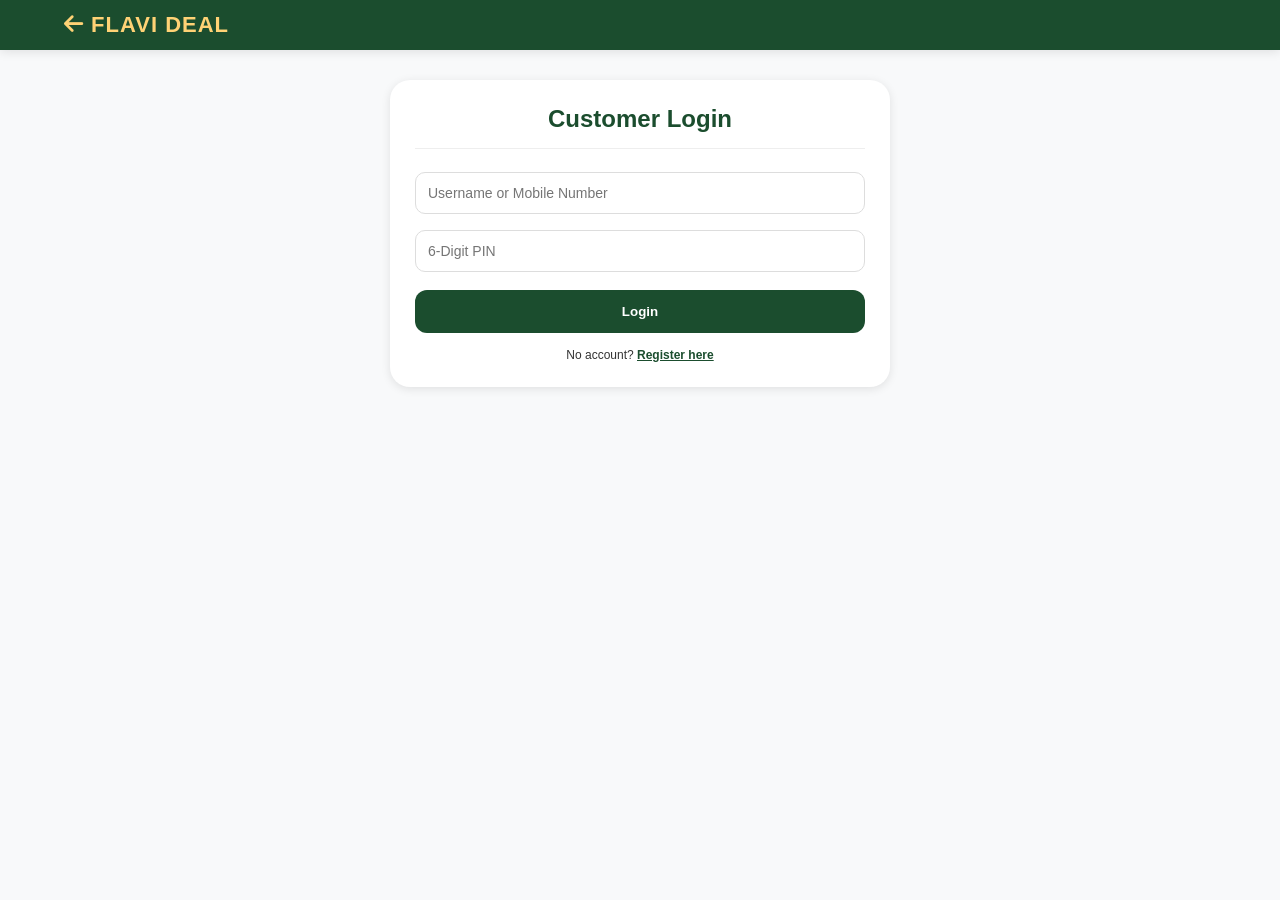
<file: checkout.html>
<!DOCTYPE html>
<html lang="en">
<head>
    <meta charset="UTF-8">
    <meta name="viewport" content="width=device-width, initial-scale=1.0">
    <title>Checkout | Flavi Deal</title>
    <link rel="stylesheet" href="https://cdnjs.cloudflare.com/ajax/libs/font-awesome/6.0.0/css/all.min.css">
    <style>
        :root { --forest-green: #1B4D2E; --golden-yellow: #FFD275; --light-bg: #F8F9FA; }
        body { font-family: 'Segoe UI', sans-serif; background: var(--light-bg); margin: 0; padding-bottom: 50px; }
        
        /* Header */
        nav { background: var(--forest-green); padding: 15px 5%; color: white; display: flex; align-items: center; gap: 15px; }
        .back-btn { color: white; text-decoration: none; font-size: 18px; }

        .container { max-width: 1000px; margin: 20px auto; padding: 0 15px; display: grid; grid-template-columns: 1fr; gap: 20px; }
        
        @media (min-width: 768px) { .container { grid-template-columns: 1.5fr 1fr; } }

        .section-card { background: white; padding: 20px; border-radius: 12px; box-shadow: 0 2px 10px rgba(0,0,0,0.05); margin-bottom: 15px; }
        .section-title { font-size: 16px; font-weight: bold; color: var(--forest-green); border-bottom: 1px solid #eee; padding-bottom: 10px; margin-bottom: 15px; display: flex; align-items: center; gap: 10px; }
        
        /* Form Inputs */
        .form-group { margin-bottom: 12px; }
        label { display: block; font-size: 12px; color: #666; margin-bottom: 4px; }
        input, select, textarea { width: 100%; padding: 10px; border: 1px solid #ddd; border-radius: 8px; font-size: 14px; box-sizing: border-box; }
        .grid-2 { display: grid; grid-template-columns: 1fr 1fr; gap: 10px; }

        /* Order Summary */
        .summary-item { display: flex; justify-content: space-between; margin-bottom: 8px; font-size: 14px; }
        .total-row { border-top: 2px solid #eee; padding-top: 10px; margin-top: 10px; font-weight: bold; font-size: 18px; color: var(--forest-green); }

        .place-order-btn { background: var(--forest-green); color: white; width: 100%; padding: 15px; border: none; border-radius: 12px; font-weight: bold; font-size: 16px; cursor: pointer; margin-top: 20px; }
        
        .promo-box { display: flex; align-items: center; gap: 10px; font-size: 12px; color: #444; }
        .promo-box input { width: auto; }

        .pay-btn {
    border: 2px solid #ddd;
    border-radius: 10px;
    padding: 12px;
    text-align: center;
    cursor: pointer;
    display: flex;
    flex-direction: column;
    align-items: center;
    gap: 5px;
    background: white;
    transition: 0.2s;
    font-size: 13px;
    font-weight: 600;
    color: #666;
}

.pay-btn i { font-size: 18px; }

.pay-btn.active {
    border-color: var(--forest-green);
    background: #e6ffed;
    color: var(--forest-green);
}

.pay-btn:hover { border-color: var(--forest-green); }
    </style>
</head>
<body>

<nav>
    <a href="javascript:history.back()" class="back-btn"><i class="fas fa-arrow-left"></i></a>
    <span style="font-weight:bold;">CHECKOUT</span>
</nav>

<div class="container">
    <div class="left-col">
        
        <div class="section-card">
            <div class="section-title"><i class="fas fa-user"></i> Customer Details</div>
            <div class="form-group">
                <label>Full Name</label>
                <input type="text" id="fullname" placeholder="Enter your full name" required>
            </div>
            <div class="grid-2">
                <div class="form-group"><label>Mobile Number</label><input type="tel" id="mobile" placeholder="09xxxxxxxxx" required></div>
                <div class="form-group"><label>Alt Number (Optional)</label><input type="tel" id="altMobile"></div>
            </div>
            <div class="form-group"><label>Email Address</label><input type="email" id="email" required></div>
            <div class="promo-box">
                <input type="checkbox" id="promoConsent" checked>
                <span>Keep me updated on latest promos, products, and services.</span>
            </div>
        </div>

        <div class="section-card">
    <div class="section-title"><i class="fas fa-map-marker-alt"></i> Delivery Address</div>
    
    <div class="grid-2">
        <div class="form-group">
            <label>Region</label>
            <select id="region" onchange="loadProvinces()" required><option value="">Select Region</option></select>
        </div>
        <div class="form-group">
            <label>Province</label>
            <select id="province" onchange="loadCities()" disabled required><option value="">Select Province</option></select>
        </div>
    </div>

    <div class="grid-2">
        <div class="form-group">
            <label>City / Municipality</label>
            <select id="city" onchange="loadBarangays()" disabled required><option value="">Select City</option></select>
        </div>
        <div class="form-group">
            <label>Barangay</label>
            <select id="barangay" disabled required><option value="">Select Barangay</option></select>
        </div>
    </div>

    <div class="grid-2">
        <div class="form-group">
            <label>Street / Building / House No.</label>
            <input type="text" id="street" placeholder="e.g. 123 Rizal St." required>
        </div>
        <div class="form-group">
            <label>Postal Code</label>
            <input type="text" id="zip" placeholder="e.g. 8600" required>
        </div>
    </div>
    
    <div class="promo-box" style="margin-top: 10px; color: var(--forest-green); font-weight: bold;">
        <input type="checkbox" id="saveAddressLocal" checked>
        <span>Save this address for my next order</span>
    </div>
</div>

        <div class="section-card">
    <div class="section-title"><i class="fas fa-file-invoice"></i> Billing Address</div>
    <div class="promo-box" style="margin-bottom:15px;">
        <input type="checkbox" id="sameAsDelivery" checked onclick="toggleBilling()">
        <span>Same as Delivery Address</span>
    </div>
    
    <div id="billingForm" style="display:none;">
        <div class="grid-2">
            <div class="form-group">
                <label>Region</label>
                <select id="bill_region" onchange="loadBillProvinces()"><option value="">Select Region</option></select>
            </div>
            <div class="form-group">
                <label>Province</label>
                <select id="bill_province" onchange="loadBillCities()" disabled><option value="">Select Province</option></select>
            </div>
        </div>
        <div class="grid-2">
            <div class="form-group">
                <label>City / Municipality</label>
                <select id="bill_city" onchange="loadBillBarangays()" disabled><option value="">Select City</option></select>
            </div>
            <div class="form-group">
                <label>Barangay</label>
                <select id="bill_barangay" disabled><option value="">Select Barangay</option></select>
            </div>
        </div>
        <div class="grid-2">
            <div class="form-group">
                <label>Street / Building / House No.</label>
                <input type="text" id="bill_street" placeholder="e.g. 123 Rizal St.">
            </div>
            <div class="form-group">
                <label>Postal Code</label>
                <input type="text" id="bill_zip" placeholder="e.g. 8600">
            </div>
        </div>
    </div>
</div>

        <div class="section-card">
    <div class="section-title"><i class="fas fa-shipping-fast"></i> Delivery Option</div>
    <select id="deliveryOption" onchange="calculateShipping()">
        <optgroup label="Store Pickup (Free)">
            <option value="Pickup-Butuan" data-type="free">Pickup at Hub (Butuan City)</option>
            <option value="Pickup-Caloocan" data-type="free">Pickup at Hub (Caloocan, Metro Manila)</option>
        </optgroup>
        
        <optgroup label="Nationwide Shipping">
            <option value="LBC" data-type="tbd">LBC Express (Door-to-Door or Branch Pickup)</option>
        </optgroup>

        <optgroup label="Local / Same Day Delivery (Fare Collect)">
            <option value="Lalamove" data-type="tbd">Lalamove (Metro Manila Only)</option>
            <option value="Grab-MM" data-type="tbd">Grab Express (Metro Manila)</option>
            <option value="Grab-Butuan" data-type="tbd">Grab Express (Butuan City)</option>
            <option value="Maxim" data-type="tbd">Maxim (Butuan City Only)</option>
        </optgroup>
    </select>

    <div id="shippingNote" style="margin-top:12px; font-size:12px; color:#333; background:#fff9e6; padding:12px; border-radius:8px; border-left: 4px solid #1B4D2E; line-height: 1.5;">
        <i class="fas fa-info-circle" style="color: #1B4D2E;"></i> 
        <span id="sfDetails">Please select a delivery option to see details.</span>
    </div>
</div>

    <label style="font-size: 13px; font-weight: bold; color: var(--forest-green); display: block; margin-bottom: 8px;">
    CHOOSE PAYMENT METHOD:
</label>

<input type="hidden" id="paymentType" value="full">

<div style="display: grid; grid-template-columns: 1fr 1fr; gap: 10px; margin-bottom: 5px;">
    <div id="btnFull" class="pay-btn active" onclick="setPayment('full')">
        <i class="fas fa-wallet"></i>
        <span>Full Payment</span>
    </div>
    <div id="btnInstallment" class="pay-btn" onclick="setPayment('installment')">
        <i class="fas fa-calendar-check"></i>
        <span>Pay Later</span>
    </div>
</div>

<div id="cashNote" style="margin-top: 12px; font-size: 12px; color: #856404; background: #fff3cd; padding: 12px; border-radius: 8px; border-left: 4px solid #ffc107; line-height: 1.5;">
    <i class="fas fa-clock"></i> <b>Payment Reminder:</b> 
    Please settle your payment and upload the receipt within <b>24 hours</b>. Orders with unpaid status after this period will be <b>automatically cancelled</b> to release the stock to other customers.
</div>

<div id="installmentNote" style="display:none; margin-top: 12px; font-size: 12px; color: #1B4D2E; background: #e6ffed; padding: 12px; border-radius: 8px; border-left: 4px solid #1B4D2E; line-height: 1.5;">
    <i class="fas fa-shield-alt"></i> <b>Flavi Deal Installment Plan:</b> 
    This facility is managed by <b>Erriho Personal Finance</b>. After clicking "Place Order," you will be redirected to the <b>Erriho Portal</b> to complete your loan application. Approval is subject to credit verification.
</div>

    <div class="right-col">
        <div class="section-card" style="position: sticky; top: 80px;">
            <div class="section-title">Order Summary</div>
            <div id="checkoutItemsList"></div>
            
            <div class="summary-item" style="margin-top:15px;"><span>Subtotal</span><span id="subtotal">₱0.00</span></div>
            <div class="summary-item"><span>Shipping</span><span id="shipFee">TBD</span></div>
            <div class="summary-item total-row"><span>Total</span><span id="grandTotal">₱0.00</span></div>
            
            <p style="font-size:10px; color:#888; margin-top:10px;">Payment via <b>Maya</b></p>
            <button class="place-order-btn" onclick="placeOrder()">PLACE ORDER NOW</button>
        </div>
    </div>
</div>

<script>
// API URL for Philippine Locations
const PSGC_API = "https://psgc.gitlab.io/api";
    
// 1. PINAGSAMANG WINDOW ONLOAD LOGIC
window.onload = async function() {
    // --- DATI MONG LOGIC (Account Check) ---
    const savedData = localStorage.getItem('flavi_user');
    const localAddress = localStorage.getItem('flavi_last_address'); 
    
    if (!savedData) {
        console.log("No user found in localStorage");
        alert("Please login first to proceed.");
        window.location.replace("account.html?redirect=checkout.html");
        return;
    }

    try {
        const user = JSON.parse(savedData);
        // Auto-fill basic info
        document.getElementById('email').value = user.email || "";
        document.getElementById('mobile').value = user.mobile || "";
        document.getElementById('fullname').value = user.name || "";

        // --- BAGONG LOGIC (Address API Start) ---
        await initAddressAPI(); 

        // Auto-fill saved address if exists (Optional: Manual Fields Only for now)
        if (localAddress) {
            const addr = JSON.parse(localAddress);
            document.getElementById('street').value = addr.street || "";
            document.getElementById('zip').value = addr.zip || "";
        }
        
        loadCheckoutItems();
    } catch (e) {
        console.error("Error in onload", e);
    }
};

// --- MGA FUNCTIONS PARA SA ADDRESS DROPDOWN ---

// Idagdag ito sa loob ng initAddressAPI() function mo para ma-load ang Regions sa Billing
async function initAddressAPI() {
    try {
        const res = await fetch(`${PSGC_API}/regions/`);
        const regions = await res.json();
        
        // Load Delivery Regions
        const regionSelect = document.getElementById('region');
        // Load Billing Regions
        const billRegionSelect = document.getElementById('bill_region');
        
        regions.sort((a, b) => a.name.localeCompare(b.name)).forEach(r => {
            const opt = `<option value="${r.code}">${r.name}</option>`;
            regionSelect.innerHTML += opt;
            billRegionSelect.innerHTML += opt;
        });
    } catch (e) { console.error("Error loading regions", e); }
}

// Dagdag ito sa loob ng initAddressAPI o sa ilalim nito
async function loadProvinces() {
    const regionCode = document.getElementById('region').value;
    const provinceSelect = document.getElementById('province');
    provinceSelect.disabled = false;
    provinceSelect.innerHTML = '<option value="">Loading...</option>';
    
    const res = await fetch(`${PSGC_API}/regions/${regionCode}/provinces/`);
    const data = await res.json();
    provinceSelect.innerHTML = '<option value="">Select Province</option>';
    
    if(data.length === 0) {
        provinceSelect.innerHTML = '<option value="MM">Metro Manila</option>';
        loadCities("MM", regionCode);
    } else {
        data.sort((a, b) => a.name.localeCompare(b.name)).forEach(p => {
            provinceSelect.innerHTML += `<option value="${p.code}">${p.name}</option>`;
        });
    }
}

async function loadCities(manualCode, regCode) {
    const provCode = manualCode || document.getElementById('province').value;
    const regionCode = regCode || document.getElementById('region').value;
    const citySelect = document.getElementById('city');
    citySelect.disabled = false;
    
    let url = provCode === "MM" 
        ? `${PSGC_API}/regions/${regionCode}/cities-municipalities/` 
        : `${PSGC_API}/provinces/${provCode}/cities-municipalities/`;
        
    const res = await fetch(url);
    const data = await res.json();
    citySelect.innerHTML = '<option value="">Select City</option>';
    data.sort((a, b) => a.name.localeCompare(b.name)).forEach(c => {
        citySelect.innerHTML += `<option value="${c.code}">${c.name}</option>`;
    });
}

async function loadBarangays() {
    const cityCode = document.getElementById('city').value;
    const brgySelect = document.getElementById('barangay');
    brgySelect.disabled = false;
    const res = await fetch(`${PSGC_API}/cities-municipalities/${cityCode}/barangays/`);
    const data = await res.json();
    brgySelect.innerHTML = '<option value="">Select Barangay</option>';
    data.sort((a, b) => a.name.localeCompare(b.name)).forEach(b => {
        brgySelect.innerHTML += `<option value="${b.name}">${b.name}</option>`;
    });
}

// Gawa tayo ng duplicate functions para sa Billing (para hindi mag-conflict sa Delivery)
async function loadBillProvinces() {
    const code = document.getElementById('bill_region').value;
    const target = document.getElementById('bill_province');
    target.disabled = false;
    target.innerHTML = '<option value="">Loading...</option>';
    const res = await fetch(`${PSGC_API}/regions/${code}/provinces/`);
    const data = await res.json();
    target.innerHTML = '<option value="">Select Province</option>';
    if(data.length === 0) {
        target.innerHTML = '<option value="MM">Metro Manila</option>';
        loadBillCities("MM", code);
    } else {
        data.forEach(p => target.innerHTML += `<option value="${p.code}">${p.name}</option>`);
    }
}

async function loadBillCities(manualCode, regCode) {
    const provCode = manualCode || document.getElementById('bill_province').value;
    const regionCode = regCode || document.getElementById('bill_region').value;
    const target = document.getElementById('bill_city');
    target.disabled = false;
    let url = provCode === "MM" ? `${PSGC_API}/regions/${regionCode}/cities-municipalities/` : `${PSGC_API}/provinces/${provCode}/cities-municipalities/`;
    const res = await fetch(url);
    const data = await res.json();
    target.innerHTML = '<option value="">Select City</option>';
    data.forEach(c => target.innerHTML += `<option value="${c.code}">${c.name}</option>`);
}

async function loadBillBarangays() {
    const cityCode = document.getElementById('bill_city').value;
    const target = document.getElementById('bill_barangay');
    target.disabled = false;
    const res = await fetch(`${PSGC_API}/cities-municipalities/${cityCode}/barangays/`);
    const data = await res.json();
    target.innerHTML = '<option value="">Select Barangay</option>';
    data.forEach(b => target.innerHTML += `<option value="${b.name}">${b.name}</option>`);
}

function toggleBilling() {
    const isSame = document.getElementById('sameAsDelivery').checked;
    const billingForm = document.getElementById('billingForm');
    billingForm.style.display = isSame ? "none" : "block";
    
    if (!isSame) {
        // Load initial regions for billing if form is shown
        initAddressAPI(); 
    }
}

// ILAGAY ITO SA LOOB NG <script> TAG
function handlePaymentChange() {
    const paymentType = document.getElementById('paymentType').value;
    const cashNote = document.getElementById('cashNote');
    const installmentNote = document.getElementById('installmentNote');

    // 1. Toggle visibility ng notes (Para lumabas ang 24-hr reminder o Erriho note)
    if (paymentType === "installment") {
        installmentNote.style.display = "block";
        cashNote.style.display = "none";
    } else {
        installmentNote.style.display = "none";
        cashNote.style.display = "block";
    }

    // 2. I-refresh ang items list para magbago ang presyo (Cash Price vs Regular Price)
    loadCheckoutItems();
}

function updateShippingMsg() {
    const opt = document.getElementById('deliveryOption').value;
    document.getElementById('shippingNote').style.display = (opt === "LBC") ? "block" : "none";
}

function loadCheckoutItems() {
    const cart = JSON.parse(localStorage.getItem('cart')) || [];
    const container = document.getElementById('checkoutItemsList');
    const paymentType = document.getElementById('paymentType').value;
    
    let total = 0;

    if (cart.length === 0) {
        container.innerHTML = "No items selected.";
        return;
    }

    container.innerHTML = cart.map(item => {
        // LOGIC: Kung installment, gamitin ang regPrice. Kung wala, fallback sa price.
        const activePrice = (paymentType === "installment") ? (item.regPrice || item.price) : item.price;
        const itemTotal = activePrice * item.quantity;
        total += itemTotal;
        
        const variantDetails = [];
        if (item.color) variantDetails.push(item.color);
        if (item.size) variantDetails.push(item.size);
        if (item.capacity) variantDetails.push(item.capacity);
        const variantString = variantDetails.join(' | ');

        return `
            <div style="display:flex; gap:10px; margin-bottom:12px; font-size:13px; align-items:center;">
                <img src="${item.image}" style="width:50px; height:50px; border-radius:5px; object-fit:cover;">
                <div style="flex:1;">
                    <div style="font-weight:bold;">${item.name}</div>
                    <div style="color:#888; font-size:11px;">Qty: ${item.quantity} | ${variantString}</div>
                    <div style="font-size:10px; color:var(--forest-green); font-weight:bold;">
                        ${paymentType === 'installment' ? 'REGULAR PRICE' : 'CASH PRICE'}
                    </div>
                </div>
                <div style="font-weight:600;">₱${itemTotal.toLocaleString(undefined, {minimumFractionDigits: 2})}</div>
            </div>
        `;
    }).join('');

    // I-update ang Subtotal display
    document.getElementById('subtotal').innerText = `₱${total.toLocaleString(undefined, {minimumFractionDigits: 2})}`;
    
    // Tawagin ang shipping calculation para ma-update ang Grand Total
    calculateShipping();
}

async function placeOrder() {
    const btn = document.querySelector('.place-order-btn');
    btn.disabled = true;
    btn.innerText = "Processing...";

    // 1. Pagkuha ng Customer Details
    const fullname = document.getElementById('fullname').value;
    const email = document.getElementById('email').value;
    const mobile = document.getElementById('mobile').value;
    const altMobile = document.getElementById('altMobile').value;
    const promo = document.getElementById('promoConsent').checked ? "YES" : "NO";

    if (!fullname || !mobile) {
        alert("Please fill up your name and mobile number.");
        btn.disabled = false;
        btn.innerText = "PLACE ORDER NOW";
        return;
    }

    // 2. Pag-construct ng Delivery Address (Full String)
    const dRegion = document.getElementById('region').options[document.getElementById('region').selectedIndex]?.text || "";
    const dProvince = document.getElementById('province').options[document.getElementById('province').selectedIndex]?.text || "";
    const dCity = document.getElementById('city').options[document.getElementById('city').selectedIndex]?.text || "";
    const dBrgy = document.getElementById('barangay').value;
    const dStreet = document.getElementById('street').value;
    const dZip = document.getElementById('zip').value;
    const deliveryAddress = `${dStreet}, ${dBrgy}, ${dCity}, ${dProvince}, ${dRegion} ${dZip}`;

    // 3. Pag-construct ng Billing Address
    let billingAddress = "";
    if (document.getElementById('sameAsDelivery').checked) {
        billingAddress = "SAME AS DELIVERY";
    } else {
        const bRegion = document.getElementById('bill_region').options[document.getElementById('bill_region').selectedIndex]?.text || "";
        const bProvince = document.getElementById('bill_province').options[document.getElementById('bill_province').selectedIndex]?.text || "";
        const bCity = document.getElementById('bill_city').options[document.getElementById('bill_city').selectedIndex]?.text || "";
        const bBrgy = document.getElementById('bill_barangay').value;
        const bStreet = document.getElementById('bill_street').value;
        const bZip = document.getElementById('bill_zip').value;
        billingAddress = `${bStreet}, ${bBrgy}, ${bCity}, ${bProvince}, ${bRegion} ${bZip}`;
    }

    // 4. Iba pang info
    const deliveryOption = document.getElementById('deliveryOption').value;
    const paymentMethod = document.getElementById('paymentType').value;
    const cartItems = JSON.parse(localStorage.getItem('cart')) || [];
    const subtotalText = document.getElementById('subtotal').innerText.replace('₱', '').replace(/,/g, '');
    const amount = parseFloat(subtotalText);
    const orderId = "FLV-" + Date.now();

    // 5. Pag-compile ng lahat ng Data
    const orderData = {
        action: "createOrder",
        orderId: orderId,
        customer: { name: fullname, email: email, phone: mobile, altPhone: altMobile, promo: promo },
        deliveryAddress: deliveryAddress,
        billingAddress: billingAddress,
        deliveryOption: deliveryOption,
        paymentMethod: paymentMethod,
        items: cartItems,
        total: amount
    };

    try {
        // IPADALA SA GOOGLE SHEET (Palitan ang URL na ito!)
        const scriptURL = "https://script.google.com/macros/s/AKfycbwOAaFDHHvMAurq6wc5N8kN6fXmm1a2DyGP3rsLETh9nDt1PnXIyEKZPn1rV_DZWAEY/exec";
        
        await fetch(scriptURL, {
            method: 'POST',
            mode: 'no-cors',
            cache: 'no-cache',
            headers: { 'Content-Type': 'application/json' },
            body: JSON.stringify({
                action: "createOrder", // Mahalaga ito para malaman ng script kung ano ang gagawin
                ...orderData
            })
        });

        // 2. Clear Cart para hindi na ma-order ulit ng doble
        localStorage.removeItem('cart');

        // 3. Redirection Logic
        let finalUrl = "";
        if (paymentMethod === "installment") {
            // Papunta sa Erriho Portal
            finalUrl = `https://errihoportal.flavideal.com/apply?oid=${orderId}&name=${encodeURIComponent(fullname)}&amt=${amount}`;
        } else {
            // Papunta sa Payment Gateway (Dito mag-uupload ng GCash/Maya receipt)
            finalUrl = `payment.html?oid=${orderId}&name=${encodeURIComponent(fullname)}&amt=${amount}`;
        }

        alert("Order placed successfully! Redirecting...");
        window.location.href = finalUrl;

    } catch (error) {
        console.error('Error!', error.message);
        alert("May error sa pag-save ng order. Pakisuri ang iyong internet connection.");
        btn.disabled = false;
        btn.innerText = "PLACE ORDER NOW";
    }
}

function calculateShipping() {
    const select = document.getElementById('deliveryOption');
    const selectedOption = select.options[select.selectedIndex];
    const dataType = selectedOption.getAttribute('data-type');
    const method = select.value;
    
    const shipFeeDisplay = document.getElementById('shipFee');
    const sfDetails = document.getElementById('sfDetails');
    const grandTotalDisplay = document.getElementById('grandTotal');
    
    // Get Subtotal from UI and clean string
    const subtotalText = document.getElementById('subtotal').innerText.replace('₱', '').replace(/,/g, '');
    const subtotal = parseFloat(subtotalText) || 0;

    // Formatting options para sa decimal (₱1,234.56)
    const currencyFormat = { minimumFractionDigits: 2, maximumFractionDigits: 2 };

    if (dataType === "free") {
        // --- Free Pickup Logic ---
        shipFeeDisplay.innerText = "FREE";
        shipFeeDisplay.style.color = "#1B4D2E";
        
        sfDetails.innerHTML = "<b>Store Pickup:</b> No shipping fee required. Pickup details and schedule will be sent to you once your order is ready.";
        
        // Added decimal formatting
        grandTotalDisplay.innerText = `₱${subtotal.toLocaleString(undefined, currencyFormat)}`;
    } else {
        // --- External Payment Logic (LBC / Riders) ---
        shipFeeDisplay.innerText = "Pay to Courier"; 
        shipFeeDisplay.style.color = "#d9534f"; // Red to highlight extra cost
        
        if (method === "LBC") {
            sfDetails.innerHTML = "<b>LBC Shipping (Nationwide):</b> Shipping fee is NOT included. Please pay the fee directly to LBC upon delivery or branch pickup. <b>Details will be sent once shipped.</b>";
        } else if (method.includes("Grab") || method === "Lalamove" || method === "Maxim") {
            // Clean up name for display
            const courierName = method.split('-')[0];
            sfDetails.innerHTML = `<b>${courierName} Delivery:</b> Please pay the delivery fare directly to the rider upon arrival. <b>Details will be sent once shipped.</b>`;
        }
        
        // Show Total with decimal + Shipping Fee Note
        grandTotalDisplay.innerText = `₱${subtotal.toLocaleString(undefined, currencyFormat)} + Shipping Fee`;
    }
}

// Initial call to set the default state on page load
document.addEventListener('DOMContentLoaded', calculateShipping);

function setPayment(val) {
    // 1. I-update ang value ng hidden input
    const input = document.getElementById('paymentType');
    input.value = val;

    // 2. I-update ang itsura ng buttons
    document.getElementById('btnFull').classList.toggle('active', val === 'full');
    document.getElementById('btnInstallment').classList.toggle('active', val === 'installment');

    // 3. Tawagin ang original logic mo para lumabas ang notes at mag-update ang presyo
    handlePaymentChange();
}
    
</script>
</body>
</html>
</file>
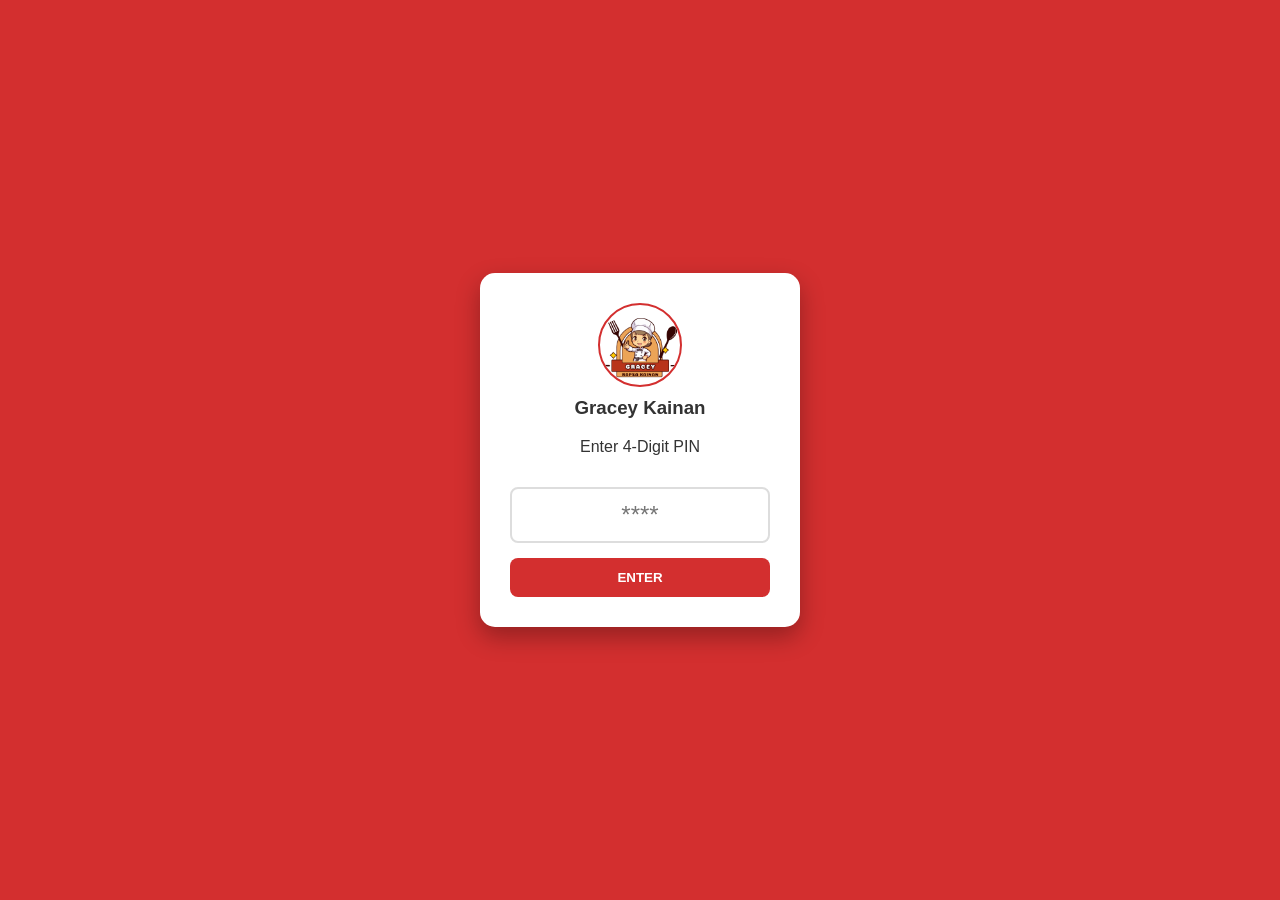
<file: graceypay.html>
<!DOCTYPE html>
<html lang="en">
<head>
    <meta charset="UTF-8">
    <meta name="viewport" content="width=device-width, initial-scale=1.0">
    <title>Gracey Portal</title>

    <link rel="icon" type="image/png" href="logos/gracey.png">

    <meta property="og:title" content="Payment Portal | Gracey Kainan">
    <meta property="og:description" content="Official Payment Portal of Gracey Kainan - Amparo, Caloocan City">
    <meta property="og:image" content="https://flavideal.com/logos/graceyfb2.png">
    <meta property="og:url" content="https://flavideal.com/graceypay">
     <meta property="og:type" content="website">

     <link rel="apple-touch-icon" href="logos/gracey.png">

     <meta name="mobile-web-app-capable" content="yes">
     <meta name="apple-mobile-web-app-title" content="Gracey Kainan">

    
    <style>
        :root { --primary-color: #d32f2f; --success-color: #2e7d32; --bg-color: #fff8f8; }
        body { font-family: 'Segoe UI', Roboto, Arial, sans-serif; background-color: var(--bg-color); margin: 0; padding: 20px; color: #333; }
        .payment-card { max-width: 500px; margin: 0 auto; background: white; border-radius: 15px; box-shadow: 0 10px 25px rgba(0,0,0,0.1); overflow: hidden; border: 1px solid #ffcdd2; }
        
        .lang-switch { display: flex; justify-content: flex-end; padding: 10px; background: #f1f1f1; gap: 8px; }
        .lang-btn { cursor: pointer; border: 1px solid #ccc; padding: 4px 10px; border-radius: 15px; background: white; font-size: 0.75em; font-weight: bold; }
        .lang-btn.active { background: var(--primary-color); color: white; border-color: var(--primary-color); }

        .header { text-align: center; padding: 15px; border-bottom: 2px solid var(--primary-color); }
        .header h2 { margin: 0; color: var(--primary-color); }
        .header-logo {
    width: 80px;      /* Lapad ng logo */
    height: 80px;     /* Taas ng logo */
    object-fit: contain; /* Para hindi ma-stretch ang image */
    margin-bottom: 10px;
    border-radius: 50%;  /* Gawin itong pabilog kung square ang original image */
}

    /* Para sa logo sa loob ng PIN box specifically */
.pin-box .header-logo {
    border: 2px solid var(--primary-color); /* May pulang border sa pin screen */
    display: block;
    margin-left: auto;
    margin-right: auto;
}

        /* Calculator Area */
        .payment-box { padding: 20px; background: #fff5f5; margin: 15px; border-radius: 10px; border: 1px dashed #d32f2f; }
        .input-group { margin-bottom: 15px; }
        .input-group label { display: block; font-weight: bold; margin-bottom: 5px; font-size: 0.9em; }
        .input-group input { width: 100%; padding: 12px; border: 1px solid #ccc; border-radius: 8px; box-sizing: border-box; font-size: 1.1em; }
        
        .result-box { background: white; padding: 10px; border-radius: 8px; border: 1px solid #eee; }
        .result-row { display: flex; justify-content: space-between; margin-bottom: 5px; font-size: 0.95em; }
        .total-row { display: flex; justify-content: space-between; margin-top: 10px; padding-top: 10px; border-top: 2px solid #eee; font-weight: bold; color: var(--primary-color); font-size: 1.2em; }

        .qr-area { text-align: center; padding: 10px; }
        .qr-code { 
    width: 100%;         /* Sasakupin ang buong width ng modal box */
    height: auto;        /* Para hindi ma-stretch ang image */
    max-width: 350px;    /* Sakto lang ang laki para ma-scan */
    border: 5px solid #eee; 
    border-radius: 15px;
}
        /* Payment Instructions Style */
        .instructions { text-align: left; background: #fff3e0; margin: 10px 20px; padding: 15px; border-radius: 8px; border-left: 5px solid #ff9800; font-size: 0.85em; }
        .instructions b { color: #e65100; }
        .instructions ol { margin: 5px 0 0 15px; padding: 0; }

        .file-input-container { padding: 0 20px; margin-top: 10px; }
        .btn-upload { display: block; width: calc(100% - 40px); margin: 10px 20px 20px 20px; padding: 15px; background: var(--success-color); color: white; text-align: center; border: none; border-radius: 8px; font-weight: bold; cursor: pointer; font-size: 1em; }
        .btn-upload:disabled { background: #ccc; }
        
        #status-msg { text-align: center; font-size: 0.85em; margin-bottom: 10px; font-weight: bold; }
        .footer { text-align: center; padding: 15px; font-size: 0.75em; color: #999; border-top: 1px solid #eee; }
        [lang="tl"] { display: none; }

        /* Siguraduhin na ang background ay sakop ang buong screen */
#pin-overlay {
    position: fixed;
    top: 0;
    left: 0;
    width: 100%;
    height: 100%;
    background: var(--primary-color);
    display: flex;
    align-items: center;    /* Gitna Vertical */
    justify-content: center; /* Gitna Horizontal */
    z-index: 9999;
    margin: 0;
    padding: 0;
}

/* Siguraduhin na ang puting box ay hindi lumalagpas */
.pin-box {
    background: white;
    padding: 30px;
    border-radius: 15px;
    width: 90%;             /* Responsive sa mobile */
    max-width: 320px;       /* Hindi masyadong malapad sa PC */
    box-shadow: 0 10px 25px rgba(0,0,0,0.3);
    box-sizing: border-box; /* IMPORTANT: Para pantay ang borders */
    margin: auto;           /* Secondary alignment safety */
}

/* Siguraduhin na ang input line ay nasa gitna rin */
.pin-box input { 
    width: 100%; 
    padding: 12px; 
    font-size: 1.5em; 
    text-align: center; 
    border: 2px solid #ddd; 
    border-radius: 8px; 
    margin: 15px 0; 
    box-sizing: border-box; /* Para hindi lumuwa ang linya sa box */
}
        .pin-box button { background: var(--primary-color); color: white; border: none; padding: 12px; border-radius: 8px; cursor: pointer; width: 100%; font-weight: bold; }

        /* Itatago muna ang main card */
        .payment-card { display: none; }

        /* Admin Icon Button sa Taas */
.admin-trigger {
    cursor: pointer;
    border: 1px solid #ccc;
    padding: 4px 10px;
    border-radius: 15px;
    background: white;
    font-size: 0.75em;
    font-weight: bold;
    color: #d32f2f;
}

/* Modal Background (Yung itim na transparent) */
.modal-overlay {
    display: none; /* Hidden by default */
    position: fixed;
    z-index: 10000;
    left: 0;
    top: 0;
    width: 100%;
    height: 100%;
    background-color: rgba(0,0,0,0.5);
    backdrop-filter: blur(3px);
}

/* Modal Content Box */
.modal-content {
    background-color: white;
    margin: 10% auto;
    padding: 20px;
    border-radius: 15px;
    width: 90%;
    max-width: 400px;
    position: relative;
    box-shadow: 0 5px 30px rgba(0,0,0,0.3);
}

.close-modal {
    position: absolute;
    right: 15px;
    top: 10px;
    font-size: 20px;
    cursor: pointer;
    color: #999;
}

/* QR Modal Specific */
.qr-modal {
    display: none;
    position: fixed;
    z-index: 10001;
    left: 0;
    top: 0;
    width: 100%;
    height: 100%;
    background-color: rgba(0,0,0,0.8);
    align-items: center;
    justify-content: center;
}

.qr-content {
    background: white;
    padding: 20px;
    border-radius: 15px;
    text-align: center;
    width: 95%;          /* Mas malapad sa screen */
    max-width: 450px;    /* Limit sa desktop */
    box-sizing: border-box;
}

.btn-view-qr {
    display: block;
    width: calc(100% - 40px);
    margin: 10px 20px;
    padding: 12px;
    background: var(--primary-color);
    color: white;
    border: none;
    border-radius: 8px;
    font-weight: bold;
    cursor: pointer;
}

/* Hiwalay na modal para sa Withdraw Form */
#withdrawModal .modal-content {
    background: #fff;
    border-top: 5px solid var(--success-color);
}

/* Button style para sa Open Withdraw Form */
.btn-open-withdraw {
    background: #e8f5e9;
    color: #2e7d32;
    border: 1px solid #2e7d32;
    padding: 8px;
    border-radius: 8px;
    width: 100%;
    font-weight: bold;
    margin-top: 10px;
    cursor: pointer;
}
    </style>
</head>
<body>

<div id="pin-overlay">
    <div class="pin-box" style="text-align: center;"> <img src="logos/gracey.png" alt="Logo" class="header-logo">
        
        <h3 style="margin-top: 5px;">Gracey Kainan</h3>
        <p>Enter 4-Digit PIN</p>
        <input type="password" id="pinInput" maxlength="4" inputmode="numeric" placeholder="****">
        <button onclick="checkPin()">ENTER</button>
    </div>
</div>

<div class="payment-card">
    <div class="lang-switch">
    <button onclick="logout()" style="cursor:pointer; border:1px solid #ccc; padding:4px 10px; border-radius:15px; background:#fff; font-size:0.75em; font-weight:bold; color:red; margin-right:auto;">LOGOUT</button>
    <button class="admin-trigger" onclick="openAdminModal()">ACCOUNT</button> <button class="lang-btn active" onclick="setLanguage('en')">ENG</button>
    <button class="lang-btn" onclick="setLanguage('tl')">TGL</button>
</div>

<div id="adminModal" class="modal-overlay">
    <div class="modal-content" style="max-width: 450px;">
        <span class="close-modal" onclick="closeAdminModal()">&times;</span>
        <h3 style="text-align:center; color: var(--primary-color); margin-top:0;">GRACEY ACCOUNT</h3>
        
        <div class="balance-display" style="background: #2e7d32; color: white; padding: 15px; border-radius: 10px; text-align: center;">
            <div style="font-size: 0.75em; opacity: 0.9;" id="adminDate">Available Balance: --</div>
            <div style="font-size: 1.8em; font-weight: bold;" id="currentBalance">₱0.00</div>
            
            <button class="btn-open-withdraw" onclick="openWithdrawForm()">➕ WITHDRAW FUNDS</button>
        </div>

        <h4 style="text-align:center; margin: 15px 0 5px 0;">Recent Transactions</h4>
        <div id="historyLog" style="font-size: 0.75em; max-height: 350px; overflow-y: auto; background: #f9f9f9; padding: 10px; border-radius: 8px; border: 1px solid #eee;">
            Loading history...
        </div>
        
        <button class="btn-upload" style="margin: 15px 0 0 0; width: 100%; background: #666;" onclick="closeAdminModal()">DONE / CLOSE</button>
    </div>
</div>

<div id="withdrawModal" class="modal-overlay">
    <div class="modal-content" style="max-width: 350px; margin-top: 5%;">
        <span class="close-modal" onclick="closeWithdrawForm()">&times;</span>
        <h3 style="text-align:center; color: var(--success-color);">Withdraw Funds</h3>
        
        <div class="input-group">
            <label>Bank / E-Wallet:</label>
            <input type="text" id="bankName" placeholder="e.g. GCash/BDO/ Etc.">
        </div>
        <div class="input-group">
            <label>Account Name:</label>
            <input type="text" id="accName" placeholder="Make sure tama ang account name">
        </div>
        <div class="input-group">
            <label>Account Number:</label>
            <input type="text" id="accNum" placeholder="Make sure tama ang account number">
        </div>
        <div class="input-group">
            <label>Amount:</label>
            <input type="number" id="withdrawAmount" placeholder="0.00">
        </div>

        <button class="btn-upload" style="margin: 10px 0; width: 100%;" onclick="requestWithdraw()">SUBMIT WITHDRAWAL</button>
        <button class="btn-upload" style="margin: 0; width: 100%; background:#ccc; color:#333;" onclick="closeWithdrawForm()">CANCEL</button>
    </div>
</div>

    <div class="header">
    <img src="logos/gracey.png" alt="Logo" class="header-logo">

    <h2 id="title-en">GRACEY KAINAN</h2>
    <h2 id="title-tl" lang="tl">GRACEY KAINAN</h2>
    <p style="margin:5px 0; font-size:0.85em;">Official Payment Portal</p>
</div>

    <div class="payment-box">
        <div class="input-group">
            <label id="lbl-en">Enter Order Amount:</label>
            <label id="lbl-tl" lang="tl">Ilagay ang Halaga ng Order:</label>
            <input type="number" id="orderAmount" placeholder="0.00" oninput="calculateTotal()">
        </div>
        
        <div class="result-box">
            <div class="result-row">
                <span>Transfer Fee (1%):</span>
                <span id="feeAmount">₱0.00</span>
            </div>
            <div class="total-row">
                <span id="tot-en">TOTAL TO PAY:</span>
                <span id="tot-tl" lang="tl">KABUUANG BAYAD:</span>
                <span id="finalTotal">₱0.00</span>
            </div>
        </div>
    </div>

    <button class="btn-view-qr" onclick="toggleQR(true)">
    <span id="view-en">VIEW QR CODE</span>
    <span id="view-tl" lang="tl" style="display:none;">TINGNAN ANG QR</span>
</button>

<div id="qrModal" class="qr-modal">
    <div class="qr-content">
        <h3 style="margin-top:0; color:var(--primary-color);">Scan to Pay</h3>
        <img src="qr/g4bg.png" alt="QR Code" class="qr-code">
        <p id="finalAmountDisplay" style="font-size:1.2em; font-weight:bold; color:#333; margin:10px 0;">₱0.00</p>
        <button class="btn-upload" style="margin: 10px 0; width:100%;" onclick="toggleQR(false)">DONE</button>
    </div>
</div>

    <div class="instructions">
        <b><i id="inst-title-en">How to Pay via QRPh:</i><i id="inst-title-tl" lang="tl">Paano Magbayad gamit ang QRPh:</i></b>
        <ol id="inst-list-en">
            <li>Open your Bank or E-Wallet app (GCash, Maya, etc.)</li>
            <li>Select <b>"Scan QR"</b> and scan the code above.</li>
            <li>Input the <b>Total Amount</b> shown above.</li>
            <li>Take a <b>Picture/Screenshot</b> of your successful transaction.</li>
        </ol>
        <ol id="inst-list-tl" lang="tl">
            <li>Buksan ang Bank o E-Wallet app (GCash, Maya, atbp.)</li>
            <li>Piliin ang <b>"Scan QR"</b> at i-scan ang code sa itaas.</li>
            <li>I-type ang <b>Total Amount</b> na lumabas sa total.</li>
            <li>Kumuha ng <b>Litrato/Screenshot</b> ng inyong resibo.</li>
        </ol>
    </div>

   <div style="text-align: center; margin: 20px 0; font-family: sans-serif;">
    <p style="color: #d9534f; font-weight: bold; margin-bottom: 10px; font-size: 14px;">
        ⚠️ Note: Don't forget to upload your proof of receipt for payment verification.
    </p>

    <div class="file-input-container" style="display: flex; justify-content: center; align-items: center;">
        <input type="file" id="fileInput" accept="image/*" style="padding: 10px; border: 1px dashed #ccc; border-radius: 5px; background-color: #f9f9f9;">
    </div>
</div>

    <div id="status-msg"></div>

    <button id="uploadBtn" class="btn-upload" onclick="uploadToDrive()">
        <span id="btn-en">SUBMIT PROOF OF PAYMENT</span>
        <span id="btn-tl" lang="tl">I-SUBMIT ANG PROOF</span>
    </button>

    <div class="footer">
        Gracey Kainan &copy; 2026 | Amapro, Caloocan City
    </div>
</div>

<script>

   // 1. Check status agad pagka-load ng page
window.onload = function() {
    if (localStorage.getItem("isLoggedIn") === "true") {
        document.getElementById('pin-overlay').style.display = 'none';
        document.querySelector('.payment-card').style.display = 'block';
    }
}

// 2. PIN Function na may memory (localStorage)
function checkPin() {
    const enteredPin = document.getElementById('pinInput').value;
    const correctPin = "1984"; 

    if (enteredPin === correctPin) {
        localStorage.setItem("isLoggedIn", "true"); // Eto ang kulang sa isang duplicate mo
        document.getElementById('pin-overlay').style.display = 'none'; 
        document.querySelector('.payment-card').style.display = 'block'; 
    } else {
        alert("Maling PIN! Subukan ulit.");
        document.getElementById('pinInput').value = "";
    }
}

// 3. Logout Function para mabura ang memory
function logout() {
    if(confirm("Sigurado ka bang mag-logout?")) {
        localStorage.removeItem("isLoggedIn"); 
        location.reload(); 
    }
}

// 4. Enter key support
document.getElementById('pinInput').addEventListener("keyup", function(e) {
    if (e.key === "Enter") checkPin();
});

// 5. Calculator Logic
function calculateTotal() {
    const orderAmount = parseFloat(document.getElementById('orderAmount').value) || 0;
    
    if (orderAmount <= 0) {
        document.getElementById('feeAmount').innerText = "₱0";
        document.getElementById('finalTotal').innerText = "₱0";
        return;
    }

    let rawFee = orderAmount * 0.01;
    let fee;

    // 50-CENT RULE:
    // Halimbawa: 1.50 -> 1 | 1.51 -> 2
    let decimalPart = rawFee % 1;
    if (decimalPart <= 0.50) {
        fee = Math.floor(rawFee); // Stay sa baba
    } else {
        fee = Math.ceil(rawFee);  // Talon sa taas
    }

    if (fee < 1) fee = 1;

    let total = orderAmount + fee;

    document.getElementById('feeAmount').innerText = "₱" + fee.toFixed(0);
    document.getElementById('finalTotal').innerText = "₱" + total.toFixed(0);
}


function toggleQR(show) {
    const modal = document.getElementById('qrModal');
    const total = document.getElementById('finalTotal').innerText;
    
    if (show) {
        if (parseFloat(total.replace("₱","")) <= 0) {
            alert("Please enter order amount first.");
            return;
        }
        document.getElementById('finalAmountDisplay').innerText = "Total: " + total;
        modal.style.display = 'flex';
    } else {
        modal.style.display = 'none';
    }
}

// 6. Language Switcher
function setLanguage(lang) {
    const isTl = lang === 'tl';
    
    // 1. I-update ang Active State ng Buttons
    document.querySelectorAll('.lang-btn').forEach(btn => {
        if (btn.innerText === (isTl ? 'TGL' : 'ENG')) {
            btn.classList.add('active');
        } else {
            btn.classList.remove('active');
        }
    });

    // 2. I-toggle ang lahat ng elements na may lang="tl" attribute
    document.querySelectorAll('[lang="tl"]').forEach(el => {
        el.style.display = isTl ? 'block' : 'none';
    });

    // 3. I-toggle ang mga English counterparts (ID based)
    // Listahan ng lahat ng English IDs na kailangang itago/ipakita
    const enElements = [
        'title-en', 'lbl-en', 'tot-en', 'view-en', 
        'inst-title-en', 'inst-list-en', 'btn-en'
    ];

    enElements.forEach(id => {
        const el = document.getElementById(id);
        if (el) {
            // Kung inline element (katulad ng SPAN o I), gamitin ang inline display
            if (id === 'tot-en' || id === 'inst-title-en') {
                el.style.display = isTl ? 'none' : 'inline';
            } else {
                el.style.display = isTl ? 'none' : 'block';
            }
        }
    });
}

// 7. Upload Logic
function uploadToDrive() {
    const fileInput = document.getElementById('fileInput');
    const statusMsg = document.getElementById('status-msg');
    const btn = document.getElementById('uploadBtn');
    const amount = document.getElementById('finalTotal').innerText;

    const cleanAmount = document.getElementById('finalTotal').innerText.replace(/[^\d.-]/g, '');

    if (fileInput.files.length === 0) {
        alert("Please select your receipt first.");
        return;
    }

    const file = fileInput.files[0];
    const reader = new FileReader();
    statusMsg.innerText = "Uploading...";
    btn.disabled = true;

    reader.onload = function(e) {
        const base64 = e.target.result.split(',')[1];
        // Palitan ang part na ito sa loob ng uploadToDrive()
const payload = {
    action: "UPLOAD",
    base64: base64,
    type: file.type,
    name: "GRACEY_" + cleanAmount + "_" + new Date().getTime() + "_" + file.name,
    amount: cleanAmount // Pinadala nating numero lang talaga
};

        fetch('https://script.google.com/macros/s/AKfycby_h42AKGlKrJqqyGEoOftkui9FpkOm6VoE6SuFGXYMC3shhiT4C1G1v-9qB9lxc1Kp/exec', {
            method: 'POST',
            body: JSON.stringify(payload)
        })
        .then(res => res.json())
        .then(data => {
            if(data.result === "success") {
               alert("Thank you! Your payment has been recorded. Jerric will now verify the transaction. Once confirmed, your status will change from 'PENDING' to 'PAID'.");
                location.reload(); 
            } else { throw new Error(); }
        })
       // Palitan ang lumang .catch() nito:
.catch((err) => {
    console.error("Full Error Details:", err);
    alert("Upload failed. Error: " + err.message);
    btn.disabled = false;
});
    };
    reader.readAsDataURL(file);
}

// Open Modal
function openAdminModal() {
    const options = { year: 'numeric', month: 'long', day: 'numeric', hour: 'numeric', minute: 'numeric', hour12: true };
    const today = new Date().toLocaleString('en-US', options);
    document.getElementById('adminDate').innerText = "Balance as of: " + today;

    // LOAD SAVED BANK DETAILS
    document.getElementById('bankName').value = localStorage.getItem("savedBank") || "";
    document.getElementById('accName').value = localStorage.getItem("savedName") || "";
    document.getElementById('accNum').value = localStorage.getItem("savedNum") || "";

    document.getElementById('adminModal').style.display = 'block';
    const logDiv = document.getElementById('historyLog');
    const balanceDisplay = document.getElementById('currentBalance');
    
    logDiv.innerHTML = "Fetching history...";
    balanceDisplay.innerText = "₱ loading...";

    fetch('https://script.google.com/macros/s/AKfycby_h42AKGlKrJqqyGEoOftkui9FpkOm6VoE6SuFGXYMC3shhiT4C1G1v-9qB9lxc1Kp/exec')
    .then(res => res.json())
    .then(data => {
        balanceDisplay.innerText = "₱" + parseFloat(data.balance || 0).toLocaleString(undefined, {minimumFractionDigits: 2});

        let combinedHistory = [];

        if (data.payments) {
            data.payments.forEach(row => {
                combinedHistory.push({
                    type: 'IN',
                    gross: parseFloat(row[1]), 
                    fee: parseFloat(row[2]),   
                    net: parseFloat(row[3]),   
                    date: row[0],              
                    proof: row[4],             
                    status: row[5]              
                });
            });
        }

        if (data.withdrawals) {
            data.withdrawals.forEach(row => {
                combinedHistory.push({
                    type: 'OUT',
                    amount: parseFloat(row[4]), 
                    date: row[0],              
                    status: row[5],            
                    paidDate: row[6]           
                });
            });
        }

        combinedHistory.sort((a, b) => new Date(b.date) - new Date(a.date));

        let html = '<table style="width:100%; border-collapse: collapse; font-size: 0.9em;">';
        
        combinedHistory.slice(0, 15).forEach(item => {
            const isCashIn = item.type === 'IN';
            const color = isCashIn ? 'green' : 'red';
            const sign = isCashIn ? '+' : '-';
            const bgColor = isCashIn ? 'transparent' : '#fff0f0';

            let detailsHtml = "";
            let pDate = ""; // Initialize pDate variable

            if(isCashIn) {
                detailsHtml = `
                    <div style="font-size:0.75em; color:#666; margin-top:3px;">
                        QRPH Payment: ₱${item.gross.toFixed(2)}<br>
                        Fee: -₱${item.fee.toFixed(2)}<br>
                        <b style="color:#2e7d32;">Net: ₱${item.net.toFixed(2)}</b>
                    </div>`;
            } else {
                // Logic para sa OUT/Withdrawals
                detailsHtml = `<div style="font-size:0.85em; font-weight:bold;">Withdrawal: ₱${item.amount.toFixed(2)}</div>`;
                
                if (item.status === "PAID" && item.paidDate) {
                    let formattedPaidDate = item.paidDate;
                    try {
                        let pd = new Date(item.paidDate);
                        if (!isNaN(pd.getTime())) {
                            formattedPaidDate = pd.toLocaleString('en-US', { 
                                month: 'long', day: 'numeric', year: 'numeric',
                                hour: 'numeric', minute: 'numeric', hour12: true 
                            });
                        }
                    } catch(e) { formattedPaidDate = item.paidDate; }

                    pDate = `<div style="font-size:0.85em; color:blue; font-weight:bold; margin-top:3px;">
                                ✅ Paid: ${formattedPaidDate}
                             </div>`;
                }
            }

            let displayDate = "";
            try {
                let d = new Date(item.date);
                if (!isNaN(d.getTime())) {
                    displayDate = d.toLocaleString('en-US', { 
                        month: 'long', day: 'numeric', year: 'numeric', 
                        hour: 'numeric', minute: 'numeric', hour12: true 
                    });
                } else {
                    displayDate = item.date; 
                }
            } catch(e) { displayDate = item.date; }

            const proofLink = (item.proof && item.proof.includes('http')) 
                ? `<br><a href="${item.proof}" target="_blank" style="color:#d32f2f; text-decoration:none; font-size:0.85em; font-weight:bold;">🖼️ VIEW PROOF</a>` 
                : '';

            html += `<tr style="border-bottom:1px solid #eee; background: ${bgColor};">
                        <td style="padding:10px 5px; color:${color}; vertical-align:top;"><b>${sign}</b></td>
                        <td style="padding:10px 5px;">
                            ${detailsHtml}
                            ${pDate}
                            <div style="font-size:0.7em; color:#999; margin-top:2px;">${displayDate}</div>
                            ${proofLink}
                        </td>
                        <td style="padding:10px 5px; text-align:right; vertical-align:top;">
                            <span style="font-size:0.7em; padding:2px 5px; border-radius:4px; background:#eee; font-weight:bold;">${item.status}</span>
                        </td>
                    </tr>`;
        });

        html += '</table>';
        logDiv.innerHTML = combinedHistory.length > 0 ? html : "No transactions yet.";
    })
    .catch(err => {
        console.error(err);
        logDiv.innerHTML = "Error loading history.";
    });
}
    
    
// Close Modal
function closeAdminModal() {
    document.getElementById('adminModal').style.display = 'none';
}

// Close Modal pag pinindot ang labas ng box
window.onclick = function(event) {
    let modal = document.getElementById('adminModal');
    if (event.target == modal) {
        closeAdminModal();
    }
}

// Withdraw Request Function
function requestWithdraw() {
    const bank = document.getElementById('bankName').value;
    const name = document.getElementById('accName').value;
    const num = document.getElementById('accNum').value;
    const amount = document.getElementById('withdrawAmount').value;
    
    if(!bank || !name || !num || !amount) {
        alert("Paki-fill up lahat ng bank details.");
        return;
    }

    // Pag-save ng info sa memory (Save Info logic)
    localStorage.setItem("savedBank", bank);
    localStorage.setItem("savedName", name);
    localStorage.setItem("savedNum", num);

    const payload = {
    action: "WITHDRAW",
    date: new Date().toLocaleString('en-US'), // Column A (Date)
    bank: bank,                               // Column B (Bank)
    accName: name,                            // Column C (Account Name)
    accNum: num,                              // Column D (Account Number)
    amount: amount,                           // Column E (Amount)
    status: "PENDING",                        // Column F (Status)
    remarks: "Request Sent"                   // Column G (Payment Data/Remarks)
};
    
    // Hanapin ang button sa loob ng withdrawModal
    const btn = document.querySelector('#withdrawModal .btn-upload');
    const originalText = btn.innerText;
    btn.innerText = "SENDING...";
    btn.disabled = true;

    fetch('https://script.google.com/macros/s/AKfycby_h42AKGlKrJqqyGEoOftkui9FpkOm6VoE6SuFGXYMC3shhiT4C1G1v-9qB9lxc1Kp/exec', {
        method: 'POST',
        body: JSON.stringify(payload)
    })
    .then(res => res.json())
    .then(data => {
        if(data.result === "success") {
           alert("Withdrawal request successfully received! We are now processing it via PesoNet. You will receive an email notification once the funds have been credited to your account. Thank you for your patience!");
            document.getElementById('withdrawAmount').value = "";
            closeWithdrawForm(); // Isasara ang maliit na modal
            openAdminModal();    // I-refresh ang balance at history
        } else { 
            alert("Error: " + (data.error || "Failed to process")); 
        }
    })
    .catch(err => { 
        alert("Failed to send request. Check connection."); 
    })
    .finally(() => {
        btn.innerText = originalText;
        btn.disabled = false;
    });
}
    
// Buksan ang Withdraw Form Modal
function openWithdrawForm() {
    // Kinukuha nito ang huling sinave mo sa localStorage
    document.getElementById('bankName').value = localStorage.getItem("savedBank") || "";
    document.getElementById('accName').value = localStorage.getItem("savedName") || "";
    document.getElementById('accNum').value = localStorage.getItem("savedNum") || "";
    
    document.getElementById('withdrawModal').style.display = 'block';
}

// Isara ang Withdraw Form Modal
function closeWithdrawForm() {
    document.getElementById('withdrawModal').style.display = 'none';
}


// I-update din ang window.onclick para masali ang withdraw modal sa "click outside to close"
window.onclick = function(event) {
    let adminModal = document.getElementById('adminModal');
    let withdrawModal = document.getElementById('withdrawModal');
    let qrModal = document.getElementById('qrModal');
    
    if (event.target == adminModal) closeAdminModal();
    if (event.target == withdrawModal) closeWithdrawForm();
    if (event.target == qrModal) toggleQR(false);
}
</script>

</body>
</html>
</file>
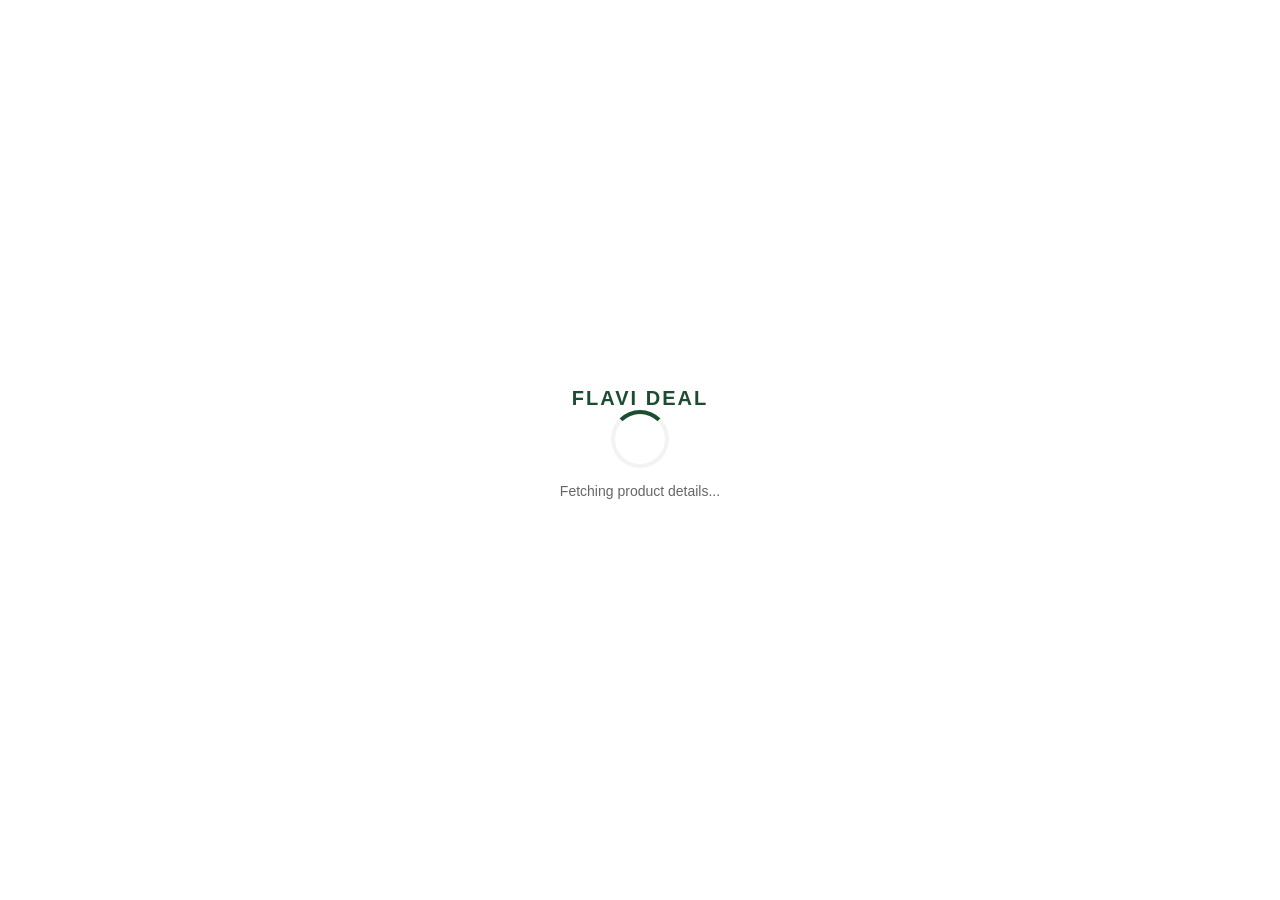
<file: product.html>
<!DOCTYPE html>
<html lang="en">
<head>
    <meta charset="UTF-8">
    <meta name="viewport" content="width=device-width, initial-scale=1.0">
    <title>Product Details | Flavi Deal</title>
    <link rel="stylesheet" href="https://cdnjs.cloudflare.com/ajax/libs/font-awesome/6.0.0/css/all.min.css">

    <style>
        :root { --forest-green: #1B4D2E; --golden-yellow: #f39c12; --light-bg: #f8f9fa; --shadow: 0 5px 25px rgba(0,0,0,0.05); }
        body { background: var(--light-bg); margin: 0; font-family: sans-serif; }
        nav { padding: 15px 5%; background: white; display: flex; align-items: center; position: fixed; top: 0; width: 100%; z-index: 1000; box-shadow: 0 2px 10px rgba(0,0,0,0.05); box-sizing: border-box; }
        .logo { text-decoration: none; color: var(--forest-green); font-weight: 800; font-size: 16px; display: flex; align-items: center; gap: 12px; transition: 0.3s; }
        .product-page-container { max-width: 1000px; margin: 80px auto 40px; background: white; display: flex; flex-direction: column; border-radius: 20px; box-shadow: var(--shadow); overflow: hidden; }
        .gallery-wrapper { position: relative; width: 100%; max-width: 500px; margin: 0 auto; }
        .gallery-container { display: flex; overflow-x: auto; scroll-snap-type: x mandatory; scroll-behavior: smooth; -webkit-overflow-scrolling: touch; }
        .gallery-container::-webkit-scrollbar { display: none; }
        .gallery-img { width: 100%; flex-shrink: 0; scroll-snap-align: start; object-fit: contain; cursor: zoom-in; }
        #image-counter, #fs-counter { position: absolute; bottom: 15px; right: 15px; background: rgba(0,0,0,0.6); color: white; padding: 4px 12px; border-radius: 20px; font-size: 12px; z-index: 10; }
        .details-body { padding: 20px; }
        .details-body h2 { color: var(--forest-green); margin: 0 0 15px 0; font-size: 24px; line-height: 1.2; }
        .variation-btn { border: 1px solid #ddd; background: white; padding: 10px 15px; margin: 5px 5px 5px 0; border-radius: 8px; cursor: pointer; transition: 0.2s; font-size: 12px; }
        .variation-btn.active { border-color: var(--forest-green); background: #e8f5e9; color: var(--forest-green); font-weight: bold; }
        #addToCartBtn { background: var(--golden-yellow); color: white; border: none; padding: 15px; border-radius: 10px; width: 100%; cursor: pointer; font-weight: bold; margin-bottom: 10px; }
        #buyNowBtn { background: var(--forest-green); color: white; border: none; padding: 15px; border-radius: 10px; width: 100%; cursor: pointer; font-weight: bold; }
        .fullscreen-view { display: none; position: fixed; inset: 0; background: #000; z-index: 5000; flex-direction: column; justify-content: center; }
        #fullscreenGallery { display: flex; width: 100%; height: 100vh; overflow-x: auto; scroll-snap-type: x mandatory; -ms-overflow-style: none; scrollbar-width: none; } #fullscreenGallery::-webkit-scrollbar { display: none; } .no-scroll { overflow: hidden; }
        .fs-slide { width: 100vw; height: 100%; flex-shrink: 0; object-fit: contain; scroll-snap-align: center; }
        .close-fs { position: absolute; top: 20px; right: 20px; color: white; font-size: 35px; cursor: pointer; z-index: 5001; }
        #page-loader { position: fixed; inset: 0; background: white; z-index: 9999; display: flex; flex-direction: column; justify-content: center; align-items: center; transition: opacity 0.5s; }
        .spinner-large { border: 4px solid #f3f3f3; border-top: 4px solid var(--forest-green); border-radius: 50%; width: 50px; height: 50px; animation: spin 1s linear infinite; }
        @keyframes spin { 0% { transform: rotate(0deg); } 100% { transform: rotate(360deg); } }
        .skeleton { background: linear-gradient(110deg, #ececec 8%, #f5f5f5 18%, #ececec 33%); background-size: 200% 100%; animation: 1.5s shine linear infinite; }
        @keyframes shine { to { background-position-x: -200%; } }
        @media (min-width: 1024px) { .product-page-container { flex-direction: row; padding: 20px; } .gallery-wrapper { flex: 1; position: sticky; top: 100px; height: fit-content; } .details-body { flex: 1; padding: 0 40px; } }
        .fs-nav-btn { position: absolute; top: 50%; transform: translateY(-50%); background: rgba(0,0,0,0.3); color: white; border: none; width: 50px; height: 50px; border-radius: 50%; cursor: pointer; z-index: 5002; font-size: 20px; display: flex; align-items: center; justify-content: center; transition: 0.3s; } .fs-nav-btn:hover { background: rgba(0,0,0,0.8); } .prev-btn { left: 20px; } .next-btn { right: 20px; } @media (max-width: 768px) { .fs-nav-btn { width: 40px; height: 40px; background: rgba(0,0,0,0.1); opacity: 0; } .fullscreen-view.show-controls .fs-nav-btn { opacity: 1; } }
        .qty-wrapper { 
    display: flex; 
    align-items: center; 
    gap: 15px; 
    margin: 20px 0; 
    background: #f1f1f1; 
    width: fit-content; 
    padding: 5px; 
    border-radius: 10px; 
}
#qtyValue::-webkit-inner-spin-button, #qtyValue::-webkit-outer-spin-button { -webkit-appearance: none; margin: 0; }
    </style>    
</head>
<body> <div id="page-loader">
        <div class="loader-logo" style="font-weight: 800; color: var(--forest-green); font-size: 20px; letter-spacing: 2px;">FLAVI DEAL</div>
        <div class="spinner-large"></div>
        <p style="margin-top: 15px; color: #666; font-size: 14px; font-weight: 500;">Fetching product details...</p>
    </div>

    <div id="fb-android-fix" style="display:none; position:fixed; top:0; left:0; width:100%; height:100%; background:rgba(0,0,0,0.85); z-index:10000; font-family: sans-serif;">
    <div style="background:white; margin:15% auto; padding:25px; width:85%; border-radius:15px; text-align:center; box-shadow: 0 10px 25px rgba(0,0,0,0.2);">
        <i class="fab fa-facebook" style="font-size: 50px; color: #1877F2; margin-bottom: 15px;"></i>
        
        <h2 style="font-size:18px; color:#333; margin-bottom:10px; font-weight: 800;">Notice for FB App Users</h2>
        
        <p style="font-size:14px; color:#666; line-height:1.5; margin-bottom:20px;">
            It looks like you're using the Facebook browser. Some images might not load properly here. 
            <br><br>
            Please tap the <b>three dots (⋮)</b> at the top right and select <b>"Open in Browser"</b> for the best experience.
        </p>
        
        <button onclick="document.getElementById('fb-android-fix').style.display='none'" 
                style="background:#1B4D2E; color:white; border:none; padding:12px 30px; border-radius:8px; font-weight:bold; cursor:pointer; width:100%; font-size: 14px;">
            I UNDERSTAND
        </button>
    </div>
</div>

    <nav>
        <a href="index.html" class="logo">
            <i class="fas fa-chevron-left"></i> 
            <span>BACK TO SHOP</span>
        </a>
    </nav>

    <div class="product-page-container">
        <div class="gallery-wrapper">
            <div id="photoGallery" class="gallery-container">
                </div>
            <div id="image-counter">1 / 1</div>
        </div>
        
        <div class="details-body">
            <h2 id="viewName">Loading Product Name...</h2>
            
            <div id="viewPrice">
                </div>

            <p id="viewDesc" style="color: #555; line-height: 1.6; font-size: 14px;"></p>
            
            <hr style="border: 0; border-top: 1px solid #eee; margin: 20px 0;">

            <div id="viewColors"></div>
            <div id="viewCapacity"></div>

            <div class="qty-wrapper" id="qtyMainContainer">
    <span style="font-size:11px; font-weight:bold; color:#888;">QTY:</span>
    <button id="qMin" onclick="changeQty(-1)">-</button>
    <input type="number" id="qtyValue" value="1" readonly>
    <button id="qPlus" onclick="changeQty(1)">+</button>
    <span style="font-size:11px; color:#999; margin-left:10px;"></span> 
</div>

<button id="addToCartBtn">ADD TO CART</button>
<button id="buyNowBtn">BUY NOW</button>

    <div id="fullscreenView" class="fullscreen-view" onclick="toggleControls()">
    <span class="close-fs" onclick="closeFullImage()">&times;</span>
    
    <button class="fs-nav-btn prev-btn" onclick="navGallery(-1); event.stopPropagation();">
        <i class="fas fa-chevron-left"></i>
    </button>
    <button class="fs-nav-btn next-btn" onclick="navGallery(1); event.stopPropagation();">
        <i class="fas fa-chevron-right"></i>
    </button>

    <div id="fullscreenGallery"></div>
    <div id="fs-counter"></div>
</div>

<script>
const webAppUrl = "https://script.google.com/macros/s/AKfycbwOAaFDHHvMAurq6wc5N8kN6fXmm1a2DyGP3rsLETh9nDt1PnXIyEKZPn1rV_DZWAEY/exec";
let currentProducts = []; // Global variable para sa products
let currentGalleryImages = [];

// --- 1. DAGDAGAN MO ITO (Ang missing fetch function) ---
async function fetchProducts() {
    try {
        const response = await fetch(webAppUrl + "?action=getProducts");
        const products = await response.json();
        window.currentProducts = products; // IMPORTANTE: Dito isasave ang data
        return products;
    } catch (error) {
        console.error("Error fetching products:", error);
        document.getElementById('viewName').innerText = "Error loading product data.";
        return [];
    }
}

let currentProductData = {};

function openProductDetails(index) {
    const p = window.currentProducts[index];
    if (!p) return;
    currentProductData = p; // I-save ang buong product object dito

    const gallery = document.getElementById('photoGallery');
    const counter = document.getElementById('image-counter');
    
    // 1. PHOTO LOADING (No changes here)
    gallery.innerHTML = `
        <div style="width:100%; height:300px; display:flex; align-items:center; justify-content:center; flex-direction:column;" class="skeleton">
            <div class="spinner"></div>
            <span style="font-size:12px; color:gray;">Fetching high-quality photos...</span>
        </div>
    `;

    if(counter) counter.innerText = "Loading...";
    currentGalleryImages = [];

    let imagesToCheck = 15;
    let checkedCount = 0;
    for (let i = 1; i <= imagesToCheck; i++) {
        let imgSrc = `${p.Folder_Path}/${i}.png`;
        let img = new Image();
        img.src = imgSrc;
        img.onload = function() {
            currentGalleryImages.push(imgSrc);
            checkedCount++;
            if (checkedCount === imagesToCheck) finalizeGallery(gallery, counter);
        };
        img.onerror = function() {
            checkedCount++;
            if (checkedCount === imagesToCheck) finalizeGallery(gallery, counter);
        };
    }

    // 2. TEXT DETAILS & BADGES
    const brandName = p.Brand || "Premium Brand";
    const rating = parseFloat(p.Rating) || 5.0;
    const isFreeShipping = p.Shipping === "Free" || p.Shipping === "FREE";
    const isNewArrival = p.Status === "New" || p.Status === "NEW";
    const isFlashSale = p.Flash_Sale === "Yes" || p.Flash_Sale === "YES";

    // Item Name display
    document.getElementById('viewName').innerHTML = `
        <div style="margin-bottom: 5px;">${p.Name}</div>
        
        <div style="display: flex; align-items: center; gap: 8px; margin-bottom: 10px; flex-wrap: wrap;">
            <span style="color: #1B4D2E; font-weight: 800; font-size: 13px; text-transform: uppercase; letter-spacing: 0.5px;">
                ${brandName}
            </span>
            <span style="height: 12px; width: 1px; background: #ddd;"></span>
            <span style="color: #27ae60; font-size: 11px; font-weight: 600; display: flex; align-items: center; gap: 4px;">
                <i class="fas fa-check-circle"></i> 100% Authentic
            </span>
        </div>

        <div style="display: flex; gap: 6px; margin-bottom: 10px; flex-wrap: wrap;">
            ${isFreeShipping ? `<span style="background: #e8f5e9; color: #2e7d32; padding: 3px 8px; border-radius: 4px; font-size: 10px; font-weight: 800; border: 1px solid #c8e6c9;">FREE SHIPPING</span>` : ''}
            ${isNewArrival ? `<span style="background: #e3f2fd; color: #1565c0; padding: 3px 8px; border-radius: 4px; font-size: 10px; font-weight: 800; border: 1px solid #bbdefb;">NEW ARRIVAL</span>` : ''}
            ${isFlashSale ? `<span style="background: #fff3e0; color: #e65100; padding: 3px 8px; border-radius: 4px; font-size: 10px; font-weight: 800; border: 1px solid #ffe0b2;"><i class="fas fa-bolt"></i> FLASH SALE</span>` : ''}
            
            <div style="background: #fafafa; padding: 3px 8px; border-radius: 4px; border: 1px solid #eee; display: flex; align-items: center; gap: 4px;">
                <i class="fas fa-star" style="color: #ffc107; font-size: 10px;"></i>
                <span style="font-size: 10px; font-weight: 700; color: #444;">${rating.toFixed(1)}</span>
                <span style="font-size: 9px; color: #888; text-transform: uppercase;">Product Rating</span>
            </div>
        </div>
    `;

    document.getElementById('viewDesc').innerText = p.Description;

   // --- 3. UI CONTAINERS ---
    const capacityContainer = document.getElementById('viewCapacity');
    const colorContainer = document.getElementById('viewColors');
    const priceElement = document.getElementById('viewPrice');
    let sizeContainer = document.getElementById('viewSize');
    if (!sizeContainer) {
        sizeContainer = document.createElement('div');
        sizeContainer.id = 'viewSize';
        capacityContainer.after(sizeContainer);
    }

    // --- 4. DATA PREPARATION ---
    const capacities = p.Capacity ? p.Capacity.toString().split(',').map(s => s.trim()) : [];
    const colorGroups = p.Colors ? p.Colors.toString().split(',').map(s => s.trim()) : [];
    const regPrices = p.Regular_Price ? p.Regular_Price.toString().split(',').map(s => s.trim()) : [];
    const cashPrices = p.Cash_Price ? p.Cash_Price.toString().split(',').map(s => s.trim()) : [];
    const instPrices = p.Installment_Price ? p.Installment_Price.toString().split(',').map(s => s.trim()) : [];
    const stockCounts = p.Stock_Count ? p.Stock_Count.toString().split(',').map(s => parseInt(s.trim())) : [];
    
    const processingFee = parseFloat(p.Processing_Fee) || 0;
    const sheetMonths = parseInt(p.Plan) || 12;
    let selectedTerm = sheetMonths;
    let currentDP = 0;

    // --- 5. LOGIC FUNCTIONS ---
    const getActiveData = () => {
        const activeCapBtn = document.querySelector('.capacity-btn.active');
        let idx = activeCapBtn ? capacities.indexOf(activeCapBtn.innerText) : 0;
        if (idx === -1) idx = 0;

        return {
            reg: parseFloat(regPrices[idx]) || 0,
            cash: parseFloat(cashPrices[idx]) || 0,
            inst: parseFloat(instPrices[idx]) || 0,
            stock: stockCounts[idx] !== undefined ? stockCounts[idx] : 0,
            monthlyRate: p.Interest_Rate || "0"
        };
    };

 const renderInstallmentUI = () => {
    const data = getActiveData(); 
    const p = currentProductData; 
    const qty = parseInt(document.getElementById('qtyValue')?.value || 1);
    
    const processingFee = parseFloat(p.Processing_Fee) || 0;
    const sheetMonths = parseInt(p.Plan) || 12;
    const isFlashSale = p.Flash_Sale === "Yes" || p.Flash_Sale === "YES";

    // 1. BASE PRICES
    const curRegPrice = data.reg * qty;   
    const curCashPrice = data.cash * qty; 
    
    // 2. COMPUTATION
    let principal = curRegPrice - currentDP;
    let rate = parseFloat(data.monthlyRate); 
    let monthlyInterestAmount = principal * rate; 
    let monthlyInterestPercent = rate * 100;
    let monthlyPrincipalDiv = principal / selectedTerm;
    let computedMonthly = monthlyPrincipalDiv + monthlyInterestAmount;
    let firstMonthTotal = computedMonthly + processingFee;
    const balance = computedMonthly * selectedTerm;

    const saleBadge = isFlashSale ? `<span style="background:#e67e22; color:white; font-size:10px; padding:2px 6px; border-radius:4px; margin-left:5px;">SALE</span>` : '';

    // 4. STOCK UPDATE
    const stockLabel = document.querySelector('#qtyMainContainer span:last-child');
    if(stockLabel) {
        stockLabel.innerText = `(${data.stock} available)`;
        stockLabel.style.color = data.stock <= 0 ? "red" : "#999";
    }
    
    // --- 5. BUTTON LOGIC ---
    const buyBtn = document.getElementById('buyNowBtn'); 
    const cartBtn = document.getElementById('addToCartBtn');
    const applyBtn = document.querySelector('.apply-loan-btn');

    if (applyBtn) applyBtn.style.display = "none";

    if (data.stock <= 0) {
        [buyBtn, cartBtn].forEach(btn => {
            if(btn) {
                btn.innerHTML = "SOLD OUT";
                btn.style.background = "#ccc";
                btn.style.pointerEvents = "none";
                btn.style.cursor = "not-allowed";
                btn.onclick = null;
            }
        });
    } else {
        if(buyBtn) {
    btnStyle(buyBtn, "BUY NOW", "var(--forest-green)");
    buyBtn.onclick = () => { 
        const user = localStorage.getItem("flavi_user");
        
        // 1. I-save muna ang current selection para hindi mawala pag-login
        addToCartLogic(false); 

        if (!user) {
            // Kung hindi naka-login, dalhin sa account.html at sabihin kung saan babalik (redirect)
            const currentUrl = window.location.href;
            window.location.href = "account.html?redirect=" + encodeURIComponent(currentUrl);
            return;
        }
        
        // 2. Kung naka-login na, diretso na sa checkout
        window.location.href = "checkout.html"; 
    };
        }
        if(cartBtn) {
            btnStyle(cartBtn, "ADD TO CART", "var(--golden-yellow)");
            cartBtn.onclick = () => { 
                addToCartLogic(true); // true means mag-stay o lumipat sa cart page
            };
        }
    }
    
    // --- UPDATE PRICE ELEMENT ---
    priceElement.innerHTML = `
        <div style="margin-bottom:12px; text-decoration: none !important;">
            <span style="text-decoration:line-through; color:#999; font-size:13px;">₱${curRegPrice.toLocaleString(undefined, {minimumFractionDigits: 2, maximumFractionDigits: 2})}</span> ${saleBadge}
            <div style="font-size:26px; font-weight:800; color:var(--forest-green); letter-spacing:-1px;">₱${curCashPrice.toLocaleString(undefined, {minimumFractionDigits: 2, maximumFractionDigits: 2})}</div>
        </div>

        <div class="clickable-monthly" id="toggleSchedule" 
             style="cursor:pointer; background:#ffffff; padding:12px; border-radius:10px; border:1px solid #e0e0e0; 
                    display:flex; align-items:center; justify-content:space-between; box-shadow: 0 2px 4px rgba(0,0,0,0.03);
                    text-decoration: none !important; outline: none !important;">
            <div style="display:flex; flex-direction:column; gap:2px; text-decoration: none !important;">
                <div style="font-size:14px; font-weight:700; color:#e67e22; text-decoration: none !important;">
                    Installment: ₱${computedMonthly.toLocaleString(undefined, {minimumFractionDigits: 2, maximumFractionDigits: 2})} / mo.
                </div>
                <div style="font-size:11px; color:#888; font-weight:500; text-decoration: none !important;">
                    For ${selectedTerm} months term ${currentDP > 0 ? `(₱${currentDP.toLocaleString()} DP)` : '(0 Downpayment)'}
                </div>
            </div>
            <div style="text-align:right; text-decoration: none !important;">
                <span style="font-size:10px; color:var(--forest-green); font-weight:700; text-transform:uppercase; display:block; text-decoration: none !important;">View Plan</span>
                <i class="fas fa-chevron-down" style="font-size:10px; color:var(--forest-green);"></i>
            </div>
        </div>

        <div id="scheduleTableContainer" style="display:none; margin-top:15px; border:1px solid #eee; border-radius:12px; overflow:hidden; background:#f9f9f9;">
            <div style="padding:15px; background:white; border-bottom:1px solid #eee;">
                <label style="font-size:10px; font-weight:800; color:#888; display:block; margin-bottom:8px; text-transform:uppercase;">Select Payment Term:</label>
                <div style="display:flex; gap:5px; margin-bottom:15px;">
                    ${[3, 6, sheetMonths].filter((v, idx, a) => a.indexOf(v) === idx).sort((a,b) => a-b).map(m => `
                        <button class="term-selector-btn" data-months="${m}"
                                style="flex:1; padding:10px; font-size:11px; font-weight:bold; border-radius:8px; cursor:pointer; 
                                border:1px solid ${m === selectedTerm ? 'var(--forest-green)' : '#eee'};
                                background:${m === selectedTerm ? 'var(--forest-green)' : '#fff'};
                                color:${m === selectedTerm ? 'white' : '#666'}; transition:0.2s;">
                            ${m} Months
                        </button>
                    `).join('')}
                </div>

                <label style="font-size:10px; font-weight:800; color:#888; display:block; margin-bottom:8px; text-transform:uppercase;">Custom Downpayment (Optional):</label>
                <div style="position:relative;">
                    <span style="position:absolute; left:12px; top:50%; transform:translateY(-50%); font-weight:bold; color:#444;">₱</span>
                    <input type="number" id="dpInput" value="${currentDP || ''}" placeholder="0.00" 
                           style="width:100%; padding:12px 12px 12px 25px; border-radius:8px; border:1px solid #ddd; font-weight:700; font-size:14px; outline:none; box-sizing:border-box;">
                </div>
            </div>

            <div style="background:#1B4D2E; color:white; padding:10px; font-size:10px; font-weight:bold; text-align:center; text-transform:uppercase;">
                FLAVI DEAL INSTALLMENT PLAN
            </div>
            <table style="width:100%; border-collapse:collapse; font-size:10px; background:white;">
                <tr style="background:#f4f4f4; border-bottom:1px solid #ddd;">
                    <th style="padding:12px 5px; text-align:left; width:15%; padding-left:15px;">Month</th>
                    <th style="padding:12px 5px; text-align:center; white-space:nowrap;">Monthly Interest Rate</th>
                    <th style="padding:12px 5px; text-align:right; padding-right:15px;">Monthly Due</th>
                </tr>
                ${Array.from({length: selectedTerm}, (_, i) => i + 1).map(m => {
                    const isFirst = m === 1;
                    const rowAmount = isFirst ? firstMonthTotal : computedMonthly;
                    return `
                    <tr style="border-bottom:1px solid #f9f9f9;">
                        <td style="padding:12px 5px; font-weight:bold; color:#555; padding-left:15px;">${m}</td>
                        <td style="padding:12px 5px; text-align:center; color:#999;">${monthlyInterestPercent.toFixed(0)}%</td>
                        <td style="padding:12px 5px; text-align:right; font-weight:700; color:#333; padding-right:15px;">
                            ₱${rowAmount.toLocaleString(undefined, {minimumFractionDigits: 2, maximumFractionDigits: 2})}
                            ${isFirst ? `<div style="color:#e67e22; font-size:8px; font-weight:bold;">+ ₱${processingFee.toLocaleString()} One-time Processing Fee</div>` : ''}
                        </td>
                    </tr>`;
                }).join('')}
            </table>
            
            <div style="padding:15px; background:#fffcf5; border-top:1px solid #eee;">
                <div style="display:flex; justify-content:space-between; margin-bottom:10px; font-size:11px; font-weight:700; border-bottom:1px dashed #ddd; padding-bottom:8px;">
                    <span>Total Loan Balance:</span>
                    <span>₱${balance.toLocaleString(undefined, {minimumFractionDigits: 2, maximumFractionDigits: 2})}</span>
                </div>
                <p style="font-size:9px; color:#9e7e4a; margin:0; line-height:1.4;">
                    * Terms and conditions applied. A one-time processing bill of <b>₱${processingFee.toLocaleString()}</b> is added on the first due date.
                </p>
                <div style="margin-top:8px; font-size:9px; font-weight:bold; color:#1B4D2E; text-align:center; opacity:0.6;">
                    POWERED BY ERRIHO PERSONAL FINANCE
                </div>
            </div>
        </div>
    `;

    // --- 6. RE-BIND EVENTS ---
    const schedToggle = document.getElementById('toggleSchedule');
    if(schedToggle) {
        schedToggle.onclick = () => {
            const table = document.getElementById('scheduleTableContainer');
            if(table) table.style.display = table.style.display === "none" ? "block" : "none";
        };
    }

    document.querySelectorAll('.term-selector-btn').forEach(btn => {
        btn.onclick = () => {
            selectedTerm = parseInt(btn.getAttribute('data-months'));
            renderInstallmentUI();
            const table = document.getElementById('scheduleTableContainer');
            if(table) table.style.display = "block";
        };
    });

    // --- DP INPUT REAL-TIME UPDATE ---
    const dpIn = document.getElementById('dpInput');
    if(dpIn) {
        dpIn.oninput = function() {
            currentDP = parseFloat(this.value) || 0; 
            const d = getActiveData(); 
            const q = parseInt(document.getElementById('qtyValue')?.value || 1);
            
            // Re-compute using your logic
            let princ = (d.reg * q) - currentDP;
            let mRate = parseFloat(d.monthlyRate); 
            let cMonthly = (princ / selectedTerm) + (princ * mRate);
            let tBal = cMonthly * selectedTerm;
            const pFee = parseFloat(currentProductData.Processing_Fee) || 0;

            // 1. Update Monthly (Gamit ang mas specific na path para hindi mag-fail ang load)
            const mText = document.querySelector('#toggleSchedule div:nth-of-type(1) div:nth-of-type(1)');
            if(mText) mText.innerText = `Installment: ₱${cMonthly.toLocaleString(undefined, {minimumFractionDigits: 2, maximumFractionDigits: 2})} / mo.`;

            // 2. Update Term/DP Text
            const sText = document.querySelector('#toggleSchedule div:nth-of-type(1) div:nth-of-type(2)');
            if(sText) sText.innerText = `For ${selectedTerm} months term ${currentDP > 0 ? `(₱${currentDP.toLocaleString()} DP)` : '(0 Downpayment)'}`;

            // 3. Update Table Rows
            const tableRows = document.querySelectorAll('#scheduleTableContainer table tr:not(:first-child)');
            tableRows.forEach((row, idx) => {
                const isFirstRow = (idx === 0);
                const finalAmt = isFirstRow ? (cMonthly + pFee) : cMonthly;
                const cell = row.querySelector('td:last-child');
                if(cell) {
                    cell.innerHTML = `₱${finalAmt.toLocaleString(undefined, {minimumFractionDigits: 2, maximumFractionDigits: 2})} ${isFirstRow ? `<div style="color:#e67e22; font-size:8px; font-weight:bold;">+ ₱${pFee.toLocaleString()} One-time Processing Fee</div>` : ''}`;
                }
            });

            // 4. Update Total Balance (Sa pinaka-baba)
            const bDisp = document.querySelector('#scheduleTableContainer div:last-child span:nth-of-type(2)');
            if(bDisp) bDisp.innerText = `₱${tBal.toLocaleString(undefined, {minimumFractionDigits: 2, maximumFractionDigits: 2})}`;
        };
    }
}
    
    function updateColorOptions(capIndex) {
        colorContainer.innerHTML = '';
        const availableColors = colorGroups[capIndex] ? colorGroups[capIndex].split('|').map(c => c.trim()) : [];
        if (availableColors.length > 0 && availableColors[0] !== "") {
            colorContainer.innerHTML = '<p style="font-size:11px; font-weight:bold; color:#888; margin-top:10px; margin-bottom:5px;">COLOR:</p>';
            availableColors.forEach(color => {
                const btn = document.createElement('button');
                btn.innerText = color;
                btn.className = "variation-btn color-btn";
                btn.onclick = () => {
                    document.querySelectorAll('.color-btn').forEach(b => b.classList.remove('active'));
                    btn.classList.add('active');
                    renderInstallmentUI();
                };
                colorContainer.appendChild(btn);
            });
            colorContainer.querySelector('.color-btn').click();
        }
    }

    // --- 6. INITIALIZE VARIATIONS ---
    capacityContainer.innerHTML = '';
    if (capacities.length > 0 && capacities[0] !== "") {
        capacityContainer.innerHTML = '<p style="font-size:11px; font-weight:bold; color:#888; margin-bottom:5px;">STORAGE:</p>';
        capacities.forEach((cap, i) => {
            const btn = document.createElement('button');
            btn.innerText = cap;
            btn.className = "variation-btn capacity-btn";
            btn.onclick = () => {
                document.querySelectorAll('.capacity-btn').forEach(b => b.classList.remove('active'));
                btn.classList.add('active');
                updateColorOptions(i);
                renderInstallmentUI();
            };
            capacityContainer.appendChild(btn);
        });
        capacityContainer.querySelector('.capacity-btn').click();
    } else {
        updateColorOptions(0);
        renderInstallmentUI();
    }

    // --- 7. QUANTITY CONTROLS (Clean Version) ---
    const qtyValue = document.getElementById('qtyValue');
    const qMin = document.getElementById('qMin');
    const qPlus = document.getElementById('qPlus');

    if (qMin && qPlus && qtyValue) {
        qMin.onclick = (e) => {
            e.preventDefault();
            let v = parseInt(qtyValue.value);
            if (v > 1) { 
                qtyValue.value = v - 1; 
                renderInstallmentUI(); 
            }
        };

        qPlus.onclick = (e) => {
            e.preventDefault();
            let v = parseInt(qtyValue.value);
            const data = getActiveData();
            if (v < data.stock) { 
                qtyValue.value = v + 1; 
                renderInstallmentUI(); 
            } else {
                alert("Maximum stock reached");
            }
        };
    }
} // <--- DITO NAGTATAPOS ANG openProductDetails

// Ilagay ito sa labas/ilalim ng openProductDetails
function getActiveData() {
    const p = currentProductData;
    const capacities = p.Capacity ? p.Capacity.toString().split(',').map(s => s.trim()) : [];
    const activeCapBtn = document.querySelector('.capacity-btn.active');
    
    let idx = activeCapBtn ? capacities.indexOf(activeCapBtn.innerText) : 0;
    if (idx === -1) idx = 0;

    const regPrices = p.Regular_Price ? p.Regular_Price.toString().split(',').map(s => s.trim()) : [];
    const cashPrices = p.Cash_Price ? p.Cash_Price.toString().split(',').map(s => s.trim()) : [];
    const stockCounts = p.Stock_Count ? p.Stock_Count.toString().split(',').map(s => parseInt(s.trim())) : [];

    return {
        reg: parseFloat(regPrices[idx]) || 0,
        cash: parseFloat(cashPrices[idx]) || 0,
        stock: stockCounts[idx] !== undefined ? stockCounts[idx] : 0,
        monthlyRate: p.Interest_Rate || "0"
    };
}

function addToCartLogic(shouldRedirect = true) {
    const activeData = getActiveData(); 
    const selectedColor = document.querySelector('.color-btn.active')?.innerText || "N/A";
    const selectedCap = document.querySelector('.capacity-btn.active')?.innerText || "N/A";
    const qty = parseInt(document.getElementById('qtyValue').value) || 1;
    const rawName = document.getElementById('viewName').innerText;
    const productName = rawName.split('\n')[0].trim();

    const cartItem = {
        id: new URLSearchParams(window.location.search).get('id'),
        name: productName,
        price: activeData.cash,      // Ito ang Cash Price
        regPrice: activeData.reg,    // <--- DAGDAGAN MO ITO (Regular Price)
        color: selectedColor,
        capacity: selectedCap,
        quantity: qty,
        image: currentGalleryImages[0] || "" 
    };

    // ... (rest of your logic for saving to cart)
    let cart = JSON.parse(localStorage.getItem('cart')) || [];
    const existingIndex = cart.findIndex(item => 
        item.id === cartItem.id && 
        item.color === cartItem.color && 
        item.capacity === cartItem.capacity
    );

    if (existingIndex > -1) {
        cart[existingIndex].quantity += qty;
    } else {
        cart.push(cartItem);
    }

    localStorage.setItem('cart', JSON.stringify(cart));

    if (shouldRedirect) {
        alert("Added to cart! 🛒");
        window.location.href = "cart.html";
    }
}
    
// Function para ayusin ang gallery pagkatapos ma-check lahat ng images
function finalizeGallery(gallery, counter) {
    // I-sort para hindi maghalo-halo ang sequence (1, 2, 3...)
    currentGalleryImages.sort((a, b) => {
        return parseInt(a.split('/').pop()) - parseInt(b.split('/').pop());
    });

    gallery.innerHTML = currentGalleryImages.map((src, idx) => 
        `<img src="${src}" class="gallery-img" onclick="openFullscreenSwipe(${idx})">`
    ).join('');

    const total = currentGalleryImages.length;
    if(counter) counter.innerText = `1 / ${total}`;

    gallery.onscroll = () => {
        let page = Math.round(gallery.scrollLeft / gallery.clientWidth) + 1;
        if(counter) counter.innerText = `${page} / ${total}`;
    };
}

// FULLSCREEN SWIPE LOGIC
function openFullscreenSwipe(startIndex) {
    const fs = document.getElementById('fullscreenView');
    const fsGallery = document.getElementById('fullscreenGallery');
    const fsCounter = document.getElementById('fs-counter');
    
    fs.style.display = "flex";
    document.body.classList.add('no-scroll'); // I-lock ang scroll ng main page

    // --- FIX PARA SA BACK BUTTON NG PHONE ---
    // Nagdadagdag tayo ng "fake" entry sa history para pag nag-back ang user, 
    // itong state na ito ang mabubura sa halip na lumipat ng page.
    history.pushState({ fullscreen: true }, "");

    fsGallery.innerHTML = currentGalleryImages.map(src => 
        `<img src="${src}" class="fs-slide">`
    ).join('');
    
    const total = currentGalleryImages.length;
    
    setTimeout(() => {
        fsGallery.scrollLeft = fsGallery.clientWidth * startIndex;
        if(fsCounter) fsCounter.innerText = `${startIndex + 1} / ${total}`;
    }, 50);

    fsGallery.onscroll = () => {
        let page = Math.round(fsGallery.scrollLeft / fsGallery.clientWidth) + 1;
        if(fsCounter) fsCounter.innerText = `${page} / ${total}`;
    };
}

function closeFullImage() {
    const fs = document.getElementById('fullscreenView');
    if (fs.style.display === "flex") {
        fs.style.display = "none";
        document.body.classList.remove('no-scroll'); // Ibalik ang scroll ng main page
        
        // Kung manual nating clinose (X button), linisin ang history state 
        // pero che-check muna natin kung nandoon pa tayo sa fullscreen state
        if (history.state && history.state.fullscreen) {
            history.back();
        }
    }
}

// --- FIX PARA SA MOBILE BACK BUTTON ---
window.onpopstate = function(event) {
    // Kapag pinindot ang back button ng phone:
    const fs = document.getElementById('fullscreenView');
    if (fs.style.display === "flex") {
        // I-close lang ang image gallery sa halip na bumalik sa index
        fs.style.display = "none";
        document.body.classList.remove('no-scroll');
    }
};

window.onload = async function() {
    const savedUser = localStorage.getItem("flavi_user");
    const urlParams = new URLSearchParams(window.location.search);
    const productId = urlParams.get('id');

    // 1. Auto-Redirect Logic: Kung galing sa login at may "buy now" intent
    if (savedUser && urlParams.has('checkout_now')) {
        window.location.href = "checkout.html";
        return;
    }

    const products = await fetchProducts(); 
    
    if (products && products.length > 0) {
        if (productId !== null) {
            openProductDetails(parseInt(productId));
            
            // Loader handling
            setTimeout(() => {
                const loader = document.getElementById('page-loader');
                if(loader) {
                    loader.style.opacity = '0';
                    setTimeout(() => { loader.style.display = 'none'; }, 500);
                }
            }, 800);
        } else {
            const viewName = document.getElementById('viewName');
            if(viewName) viewName.innerText = "Product not found.";
        }
    }
    checkAndroidFB();
};

// 1. Keyboard Support (Left/Right Arrows & Esc)
document.addEventListener('keydown', (e) => {
    const fs = document.getElementById('fullscreenView');
    if (fs.style.display === "flex") {
        if (e.key === "ArrowLeft") navGallery(-1);
        if (e.key === "ArrowRight") navGallery(1);
        if (e.key === "Escape") closeFullImage();
    }
});

// 2. Navigation Logic
function navGallery(direction) {
    const fsGallery = document.getElementById('fullscreenGallery');
    const scrollAmount = fsGallery.clientWidth;
    fsGallery.scrollBy({ left: direction * scrollAmount, behavior: 'smooth' });
}

// 3. Mobile Auto-hide Controls
let controlTimer;
function toggleControls() {
    const fs = document.getElementById('fullscreenView');
    fs.classList.add('show-controls');
    
    // Mawawala after 3 seconds pag walang ginagawa
    clearTimeout(controlTimer);
    controlTimer = setTimeout(() => {
        fs.classList.remove('show-controls');
    }, 3000);
}

function changeQty(amt) {
    // Kunin ang current stock ng active variant
    const data = getActiveData(); 
    const qtyInput = document.getElementById('qtyValue');
    let currentQty = parseInt(qtyInput.value);
    let newQty = currentQty + amt;
    
    if (newQty < 1) newQty = 1;
    if (newQty > data.stock) {
        newQty = data.stock;
        alert(`Sorry, only ${data.stock} items left for this selection.`);
    }
    
    qtyInput.value = newQty;

    // Refresh the UI
    const activeBtn = document.querySelector('.capacity-btn.active') || document.querySelector('.color-btn.active');
    if (activeBtn) activeBtn.click();
}

function btnStyle(btn, text, bg) {
    if (!btn) return;
    btn.innerHTML = text;
    btn.style.background = bg;
    btn.style.pointerEvents = "auto";
    btn.style.cursor = "pointer";
    btn.style.opacity = "1"; // Siguraduhing hindi malabo
}

function checkAndroidFB() {
    const ua = navigator.userAgent || navigator.vendor || window.opera;
    const isAndroid = /Android/i.test(ua);
    const isFBApp = (ua.indexOf("FBAN") > -1) || (ua.indexOf("FBAV") > -1);
    const isMessenger = (ua.indexOf("Messenger") > -1);

    // Ipapakita lang ang modal kung Android + Facebook (pero HINDI Messenger)
    if (isAndroid && isFBApp && !isMessenger) {
        const modal = document.getElementById('fb-android-fix');
        if (modal) modal.style.display = 'block';
    }
}

</script>
</body>
</html>
</file>
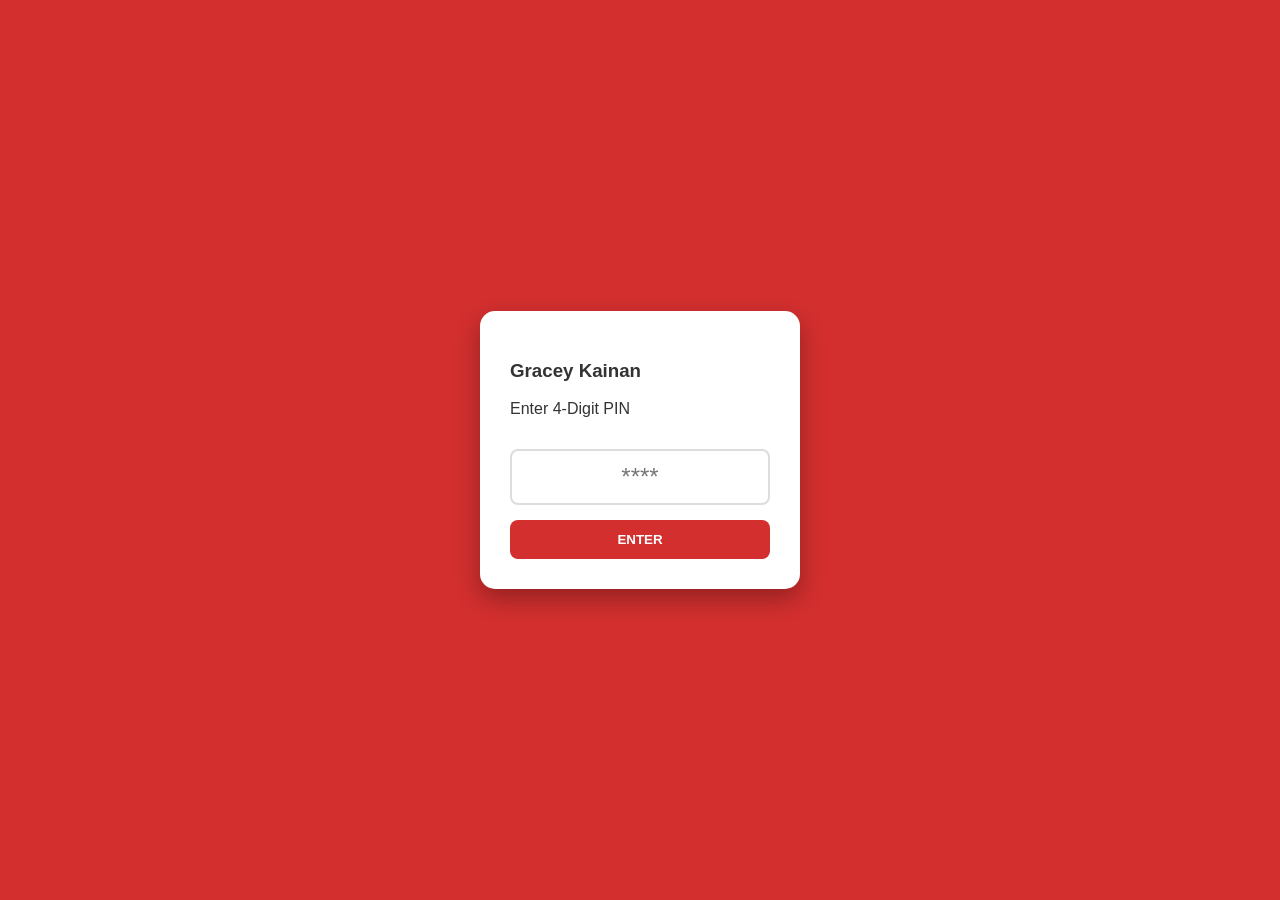
<file: qrpay.html>
<!DOCTYPE html>
<html lang="en">
<head>
    <meta charset="UTF-8">
    <meta name="viewport" content="width=device-width, initial-scale=1.0">
    <title>Payment Portal | Gracey Kainan</title>
    <style>
        :root { --primary-color: #d32f2f; --success-color: #2e7d32; --bg-color: #fff8f8; }
        body { font-family: 'Segoe UI', Roboto, Arial, sans-serif; background-color: var(--bg-color); margin: 0; padding: 20px; color: #333; }
        .payment-card { max-width: 500px; margin: 0 auto; background: white; border-radius: 15px; box-shadow: 0 10px 25px rgba(0,0,0,0.1); overflow: hidden; border: 1px solid #ffcdd2; }
        
        .lang-switch { display: flex; justify-content: flex-end; padding: 10px; background: #f1f1f1; gap: 8px; }
        .lang-btn { cursor: pointer; border: 1px solid #ccc; padding: 4px 10px; border-radius: 15px; background: white; font-size: 0.75em; font-weight: bold; }
        .lang-btn.active { background: var(--primary-color); color: white; border-color: var(--primary-color); }

        .header { text-align: center; padding: 15px; border-bottom: 2px solid var(--primary-color); }
        .header h2 { margin: 0; color: var(--primary-color); }

        /* Calculator Area */
        .payment-box { padding: 20px; background: #fff5f5; margin: 15px; border-radius: 10px; border: 1px dashed #d32f2f; }
        .input-group { margin-bottom: 15px; }
        .input-group label { display: block; font-weight: bold; margin-bottom: 5px; font-size: 0.9em; }
        .input-group input { width: 100%; padding: 12px; border: 1px solid #ccc; border-radius: 8px; box-sizing: border-box; font-size: 1.1em; }
        
        .result-box { background: white; padding: 10px; border-radius: 8px; border: 1px solid #eee; }
        .result-row { display: flex; justify-content: space-between; margin-bottom: 5px; font-size: 0.95em; }
        .total-row { display: flex; justify-content: space-between; margin-top: 10px; padding-top: 10px; border-top: 2px solid #eee; font-weight: bold; color: var(--primary-color); font-size: 1.2em; }

        .qr-area { text-align: center; padding: 10px; }
        .qr-code { 
    width: 100%;         /* Sasakupin ang buong width ng modal box */
    height: auto;        /* Para hindi ma-stretch ang image */
    max-width: 350px;    /* Sakto lang ang laki para ma-scan */
    border: 5px solid #eee; 
    border-radius: 15px;
}
        /* Payment Instructions Style */
        .instructions { text-align: left; background: #fff3e0; margin: 10px 20px; padding: 15px; border-radius: 8px; border-left: 5px solid #ff9800; font-size: 0.85em; }
        .instructions b { color: #e65100; }
        .instructions ol { margin: 5px 0 0 15px; padding: 0; }

        .file-input-container { padding: 0 20px; margin-top: 10px; }
        .btn-upload { display: block; width: calc(100% - 40px); margin: 10px 20px 20px 20px; padding: 15px; background: var(--success-color); color: white; text-align: center; border: none; border-radius: 8px; font-weight: bold; cursor: pointer; font-size: 1em; }
        .btn-upload:disabled { background: #ccc; }
        
        #status-msg { text-align: center; font-size: 0.85em; margin-bottom: 10px; font-weight: bold; }
        .footer { text-align: center; padding: 15px; font-size: 0.75em; color: #999; border-top: 1px solid #eee; }
        [lang="tl"] { display: none; }

        /* Siguraduhin na ang background ay sakop ang buong screen */
#pin-overlay {
    position: fixed;
    top: 0;
    left: 0;
    width: 100%;
    height: 100%;
    background: var(--primary-color);
    display: flex;
    align-items: center;    /* Gitna Vertical */
    justify-content: center; /* Gitna Horizontal */
    z-index: 9999;
    margin: 0;
    padding: 0;
}

/* Siguraduhin na ang puting box ay hindi lumalagpas */
.pin-box {
    background: white;
    padding: 30px;
    border-radius: 15px;
    width: 90%;             /* Responsive sa mobile */
    max-width: 320px;       /* Hindi masyadong malapad sa PC */
    box-shadow: 0 10px 25px rgba(0,0,0,0.3);
    box-sizing: border-box; /* IMPORTANT: Para pantay ang borders */
    margin: auto;           /* Secondary alignment safety */
}

/* Siguraduhin na ang input line ay nasa gitna rin */
.pin-box input { 
    width: 100%; 
    padding: 12px; 
    font-size: 1.5em; 
    text-align: center; 
    border: 2px solid #ddd; 
    border-radius: 8px; 
    margin: 15px 0; 
    box-sizing: border-box; /* Para hindi lumuwa ang linya sa box */
}
        .pin-box button { background: var(--primary-color); color: white; border: none; padding: 12px; border-radius: 8px; cursor: pointer; width: 100%; font-weight: bold; }

        /* Itatago muna ang main card */
        .payment-card { display: none; }

        /* Admin Icon Button sa Taas */
.admin-trigger {
    cursor: pointer;
    border: 1px solid #ccc;
    padding: 4px 10px;
    border-radius: 15px;
    background: white;
    font-size: 0.75em;
    font-weight: bold;
    color: #d32f2f;
}

/* Modal Background (Yung itim na transparent) */
.modal-overlay {
    display: none; /* Hidden by default */
    position: fixed;
    z-index: 10000;
    left: 0;
    top: 0;
    width: 100%;
    height: 100%;
    background-color: rgba(0,0,0,0.5);
    backdrop-filter: blur(3px);
}

/* Modal Content Box */
.modal-content {
    background-color: white;
    margin: 10% auto;
    padding: 20px;
    border-radius: 15px;
    width: 90%;
    max-width: 400px;
    position: relative;
    box-shadow: 0 5px 30px rgba(0,0,0,0.3);
}

.close-modal {
    position: absolute;
    right: 15px;
    top: 10px;
    font-size: 20px;
    cursor: pointer;
    color: #999;
}

/* QR Modal Specific */
.qr-modal {
    display: none;
    position: fixed;
    z-index: 10001;
    left: 0;
    top: 0;
    width: 100%;
    height: 100%;
    background-color: rgba(0,0,0,0.8);
    align-items: center;
    justify-content: center;
}

.qr-content {
    background: white;
    padding: 20px;
    border-radius: 15px;
    text-align: center;
    width: 95%;          /* Mas malapad sa screen */
    max-width: 450px;    /* Limit sa desktop */
    box-sizing: border-box;
}

.btn-view-qr {
    display: block;
    width: calc(100% - 40px);
    margin: 10px 20px;
    padding: 12px;
    background: var(--primary-color);
    color: white;
    border: none;
    border-radius: 8px;
    font-weight: bold;
    cursor: pointer;
}
    </style>
</head>
<body>

<div id="pin-overlay">
    <div class="pin-box">
        <h3>Gracey Kainan</h3>
        <p>Enter 4-Digit PIN</p>
        <input type="password" id="pinInput" maxlength="4" inputmode="numeric" placeholder="****">
        <button onclick="checkPin()">ENTER</button>
    </div>
</div>

<div class="payment-card">
    <div class="lang-switch">
    <button onclick="logout()" style="cursor:pointer; border:1px solid #ccc; padding:4px 10px; border-radius:15px; background:#fff; font-size:0.75em; font-weight:bold; color:red; margin-right:auto;">LOGOUT</button>
    <button class="admin-trigger" onclick="openAdminModal()">ADMIN</button> <button class="lang-btn active" onclick="setLanguage('en')">EN</button>
    <button class="lang-btn" onclick="setLanguage('tl')">TL</button>
</div>

<div id="adminModal" class="modal-overlay">
    <div class="modal-content">
        <span class="close-modal" onclick="closeAdminModal()">&times;</span>
        <h3 style="text-align:center; color: var(--primary-color);">Admin Dashboard</h3>
        
        <div class="balance-display" style="background: #2e7d32; color: white; padding: 15px; border-radius: 10px; text-align: center; margin-bottom: 20px;">
            <div style="font-size: 0.8em; opacity: 0.9;" id="adminDate">Available Balance: --</div>
            <div style="font-size: 1.8em; font-weight: bold;" id="currentBalance">₱0.00</div>
        </div>

        <div class="input-group">
            <label>Bank / E-Wallet:</label>
            <input type="text" id="bankName" placeholder="e.g. GCash / BPI">
        </div>
        <div class="input-group">
            <label>Account Name:</label>
            <input type="text" id="accName" placeholder="Juan Dela Cruz">
        </div>
        <div class="input-group">
            <label>Account Number:</label>
            <input type="text" id="accNum" placeholder="09123456789">
        </div>
        <div class="input-group">
            <label>Amount to Withdraw:</label>
            <input type="number" id="withdrawAmount" placeholder="0.00">
        </div>

        <button class="btn-upload" style="margin: 10px 0; width: 100%;" onclick="requestWithdraw()">SUBMIT WITHDRAWAL</button>
        <p style="font-size: 0.7em; color: #666; text-align: center; margin: 0;">Processing via PesoNet. Please wait for completion.</p>
        <hr>
<h4 style="text-align:center;">Recent Transactions</h4>
<div id="historyLog" style="font-size: 0.75em; max-height: 200px; overflow-y: auto; background: #f9f9f9; padding: 10px; border-radius: 8px;">
    Loading history...
</div>
    </div>
</div>

    <div class="header">
        <h2 id="title-en">GRACEY KAINAN</h2>
        <h2 id="title-tl" lang="tl">GRACEY KAINAN</h2>
        <p style="margin:5px 0; font-size:0.85em;">Official Payment Portal</p>
    </div>

    <div class="payment-box">
        <div class="input-group">
            <label id="lbl-en">Enter Order Amount:</label>
            <label id="lbl-tl" lang="tl">Ilagay ang Halaga ng Order:</label>
            <input type="number" id="orderAmount" placeholder="0.00" oninput="calculateTotal()">
        </div>
        
        <div class="result-box">
            <div class="result-row">
                <span>Transfer Fee (1%):</span>
                <span id="feeAmount">₱0.00</span>
            </div>
            <div class="total-row">
                <span id="tot-en">TOTAL TO PAY:</span>
                <span id="tot-tl" lang="tl">KABUUANG BAYAD:</span>
                <span id="finalTotal">₱0.00</span>
            </div>
        </div>
    </div>

    <button class="btn-view-qr" onclick="toggleQR(true)">
    <span id="view-en">VIEW QR CODE</span>
    <span id="view-tl" lang="tl">TINGNAN ANG QR</span>
</button>

<div id="qrModal" class="qr-modal">
    <div class="qr-content">
        <h3 style="margin-top:0; color:var(--primary-color);">Scan to Pay</h3>
        <img src="qr/g4bg.png" alt="QR Code" class="qr-code">
        <p id="finalAmountDisplay" style="font-size:1.2em; font-weight:bold; color:#333; margin:10px 0;">₱0.00</p>
        <button class="btn-upload" style="margin: 10px 0; width:100%;" onclick="toggleQR(false)">DONE</button>
    </div>
</div>

    <div class="instructions">
        <b><i id="inst-title-en">How to Pay via QRPh:</i><i id="inst-title-tl" lang="tl">Paano Magbayad gamit ang QRPh:</i></b>
        <ol id="inst-list-en">
            <li>Open your Bank or E-Wallet app (GCash, Maya, etc.)</li>
            <li>Select <b>"Scan QR"</b> and scan the code above.</li>
            <li>Input the <b>Total Amount</b> shown above.</li>
            <li>Take a <b>Screenshot</b> of your successful transaction.</li>
        </ol>
        <ol id="inst-list-tl" lang="tl">
            <li>Buksan ang Bank o E-Wallet app (GCash, Maya, atbp.)</li>
            <li>Piliin ang <b>"Scan QR"</b> at i-scan ang code sa itaas.</li>
            <li>I-type ang <b>Total Amount</b> na lumabas sa calculator.</li>
            <li>Kumuha ng <b>Screenshot</b> ng inyong resibo.</li>
        </ol>
    </div>

    <div class="file-input-container">
        <input type="file" id="fileInput" accept="image/*">
    </div>

    <div id="status-msg"></div>

    <button id="uploadBtn" class="btn-upload" onclick="uploadToDrive()">
        <span id="btn-en">SUBMIT PROOF OF PAYMENT</span>
        <span id="btn-tl" lang="tl">I-SUBMIT ANG PROOF</span>
    </button>

    <div class="footer">
        Gracey Kainan &copy; 2026 | Butuan City
    </div>
</div>

<script>

   // 1. Check status agad pagka-load ng page
window.onload = function() {
    if (localStorage.getItem("isLoggedIn") === "true") {
        document.getElementById('pin-overlay').style.display = 'none';
        document.querySelector('.payment-card').style.display = 'block';
    }
}

// 2. PIN Function na may memory (localStorage)
function checkPin() {
    const enteredPin = document.getElementById('pinInput').value;
    const correctPin = "1984"; 

    if (enteredPin === correctPin) {
        localStorage.setItem("isLoggedIn", "true"); // Eto ang kulang sa isang duplicate mo
        document.getElementById('pin-overlay').style.display = 'none'; 
        document.querySelector('.payment-card').style.display = 'block'; 
    } else {
        alert("Maling PIN! Subukan ulit.");
        document.getElementById('pinInput').value = "";
    }
}

// 3. Logout Function para mabura ang memory
function logout() {
    if(confirm("Sigurado ka bang mag-logout?")) {
        localStorage.removeItem("isLoggedIn"); 
        location.reload(); 
    }
}

// 4. Enter key support
document.getElementById('pinInput').addEventListener("keyup", function(e) {
    if (e.key === "Enter") checkPin();
});

// 5. Calculator Logic
function calculateTotal() {
    const orderAmount = parseFloat(document.getElementById('orderAmount').value) || 0;
    
    if (orderAmount <= 0) {
        document.getElementById('feeAmount').innerText = "₱0";
        document.getElementById('finalTotal').innerText = "₱0";
        return;
    }

    let rawFee = orderAmount * 0.01;
    let fee;

    // 50-CENT RULE:
    // Halimbawa: 1.50 -> 1 | 1.51 -> 2
    let decimalPart = rawFee % 1;
    if (decimalPart <= 0.50) {
        fee = Math.floor(rawFee); // Stay sa baba
    } else {
        fee = Math.ceil(rawFee);  // Talon sa taas
    }

    if (fee < 1) fee = 1;

    let total = orderAmount + fee;

    document.getElementById('feeAmount').innerText = "₱" + fee.toFixed(0);
    document.getElementById('finalTotal').innerText = "₱" + total.toFixed(0);
}


function toggleQR(show) {
    const modal = document.getElementById('qrModal');
    const total = document.getElementById('finalTotal').innerText;
    
    if (show) {
        if (parseFloat(total.replace("₱","")) <= 0) {
            alert("Please enter order amount first.");
            return;
        }
        document.getElementById('finalAmountDisplay').innerText = "Total: " + total;
        modal.style.display = 'flex';
    } else {
        modal.style.display = 'none';
    }
}

// 6. Language Switcher
function setLanguage(lang) {
    const isTl = lang === 'tl';
    document.querySelectorAll('.lang-btn').forEach(b => b.classList.toggle('active', (b.innerText === (isTl ? 'TL' : 'EN'))));
    document.querySelectorAll('[lang="tl"]').forEach(el => el.style.display = isTl ? 'block' : 'none');
    document.getElementById('title-en').style.display = isTl ? 'none' : 'block';
    document.getElementById('lbl-en').style.display = isTl ? 'none' : 'block';
    document.getElementById('tot-en').style.display = isTl ? 'none' : 'inline';
    document.getElementById('scan-en').style.display = isTl ? 'none' : 'block';
    document.getElementById('btn-en').style.display = isTl ? 'none' : 'block';
    document.getElementById('inst-title-en').style.display = isTl ? 'none' : 'inline';
    document.getElementById('inst-list-en').style.display = isTl ? 'none' : 'block';
    document.getElementById('view-en').style.display = isTl ? 'none' : 'block';
    document.getElementById('view-tl').style.display = isTl ? 'block' : 'none';
}

// 7. Upload Logic
function uploadToDrive() {
    const fileInput = document.getElementById('fileInput');
    const statusMsg = document.getElementById('status-msg');
    const btn = document.getElementById('uploadBtn');
    const amount = document.getElementById('finalTotal').innerText;

    const cleanAmount = document.getElementById('finalTotal').innerText.replace(/[^\d.-]/g, '');

    if (fileInput.files.length === 0) {
        alert("Please select your receipt first.");
        return;
    }

    const file = fileInput.files[0];
    const reader = new FileReader();
    statusMsg.innerText = "Uploading...";
    btn.disabled = true;

    reader.onload = function(e) {
        const base64 = e.target.result.split(',')[1];
        // Palitan ang part na ito sa loob ng uploadToDrive()
const payload = {
    action: "UPLOAD",
    base64: base64,
    type: file.type,
    name: "GRACEY_" + cleanAmount + "_" + new Date().getTime() + "_" + file.name,
    amount: cleanAmount // Pinadala nating numero lang talaga
};

        fetch('https://script.google.com/macros/s/AKfycby_h42AKGlKrJqqyGEoOftkui9FpkOm6VoE6SuFGXYMC3shhiT4C1G1v-9qB9lxc1Kp/exec', {
            method: 'POST',
            body: JSON.stringify(payload)
        })
        .then(res => res.json())
        .then(data => {
            if(data.result === "success") {
                alert("Thank you for your payment to Gracey Kainan!");
                location.reload(); 
            } else { throw new Error(); }
        })
       // Palitan ang lumang .catch() nito:
.catch((err) => {
    console.error("Full Error Details:", err);
    alert("Upload failed. Error: " + err.message);
    btn.disabled = false;
});
    };
    reader.readAsDataURL(file);
}

// Open Modal
function openAdminModal() {
    const options = { year: 'numeric', month: 'long', day: 'numeric', hour: 'numeric', minute: 'numeric', hour12: true };
    const today = new Date().toLocaleString('en-US', options);
    document.getElementById('adminDate').innerText = "Balance as of: " + today;

    // LOAD SAVED BANK DETAILS
    document.getElementById('bankName').value = localStorage.getItem("savedBank") || "";
    document.getElementById('accName').value = localStorage.getItem("savedName") || "";
    document.getElementById('accNum').value = localStorage.getItem("savedNum") || "";

    document.getElementById('adminModal').style.display = 'block';
    const logDiv = document.getElementById('historyLog');
    const balanceDisplay = document.getElementById('currentBalance');
    
    logDiv.innerHTML = "Fetching history...";
    balanceDisplay.innerText = "₱...";

    fetch('https://script.google.com/macros/s/AKfycby_h42AKGlKrJqqyGEoOftkui9FpkOm6VoE6SuFGXYMC3shhiT4C1G1v-9qB9lxc1Kp/exec')
    .then(res => res.json())
    .then(data => {
        balanceDisplay.innerText = "₱" + parseFloat(data.balance || 0).toLocaleString(undefined, {minimumFractionDigits: 2});
        // ... (itutuloy ang history logic mo rito, huwag burahin yung logic ng data.payments pababa)

        let combinedHistory = [];

        if (data.payments) {
    data.payments.forEach(row => {
        combinedHistory.push({
            type: 'IN',
            gross: parseFloat(row[1]), // Column B: Total Paid
            fee: parseFloat(row[2]),   // Column C: Fee (Dito natin kukunin!)
            net: parseFloat(row[3]),   // Column D: Net Amount (Dito natin kukunin!)
            date: row[0],              // Column A: Date
            proof: row[4],             // Column E: Proof
            status: row[5]             // Column F: Status
        });
    });
}

        if (data.withdrawals) {
            data.withdrawals.forEach(row => {
                combinedHistory.push({
                    type: 'OUT',
                    amount: parseFloat(row[4]),
                    date: row[0],
                    proof: null,
                    status: row[5]
                });
            });
        }

        combinedHistory.sort((a, b) => new Date(b.date) - new Date(a.date));

        let html = '<table style="width:100%; border-collapse: collapse; font-size: 0.9em;">';
        
        combinedHistory.slice(0, 15).forEach(item => {
            const isCashIn = item.type === 'IN';
            const color = isCashIn ? 'green' : 'red';
            const sign = isCashIn ? '+' : '-';
            const bgColor = isCashIn ? 'transparent' : '#fff0f0';

            // FEE CALCULATION PARA SA DISPLAY
            let detailsHtml = "";
         if(isCashIn) {
    detailsHtml = `
        <div style="font-size:0.75em; color:#666; margin-top:3px;">
            Gross: ₱${item.gross.toFixed(2)}<br>
            Fee: -₱${item.fee.toFixed(2)}<br>
            <b style="color:#2e7d32;">Net: ₱${item.net.toFixed(2)}</b>
        </div>`;
} else {
    detailsHtml = `<div style="font-weight:bold;">₱${item.amount.toFixed(2)}</div>`;
}

            // PALITAN ITONG BLOCK NA ITO:
// --- HANAPIN ITO SA LOOB NG combinedHistory.forEach ---
let displayDate = "";
try {
    // 1. Gawing Date object ang value mula sa Sheet
    let d = new Date(item.date);
    
    // 2. Kung valid ang date, i-format natin. Kung hindi, ipakita kung ano ang nasa cell.
    if (!isNaN(d.getTime())) {
        displayDate = d.toLocaleString('en-US', { 
            month: 'short', 
            day: 'numeric', 
            year: 'numeric', 
            hour: 'numeric', 
            minute: 'numeric', 
            hour12: true 
        });
    } else {
        displayDate = item.date; // Fallback: Ipakita ang text mula sa Google Sheets
    }
} catch(e) { 
    displayDate = item.date; 
}

            const proofLink = (item.proof && item.proof.includes('http')) 
                ? `<br><a href="${item.proof}" target="_blank" style="color:#d32f2f; text-decoration:none; font-size:0.85em; font-weight:bold;">🖼️ VIEW PROOF</a>` 
                : '';

            html += `<tr style="border-bottom:1px solid #eee; background: ${bgColor};">
                        <td style="padding:10px 5px; color:${color}; vertical-align:top;"><b>${sign}</b></td>
                        <td style="padding:10px 5px;">
                            ${detailsHtml}
                            <div style="font-size:0.7em; color:#999; margin-top:2px;">${displayDate}</div>
                            ${proofLink}
                        </td>
                        <td style="padding:10px 5px; text-align:right; vertical-align:top;">
                            <span style="font-size:0.7em; padding:2px 5px; border-radius:4px; background:#eee; font-weight:bold;">${item.status}</span>
                        </td>
                    </tr>`;
        });

        html += '</table>';
        logDiv.innerHTML = combinedHistory.length > 0 ? html : "No transactions yet.";
    })
    .catch(err => {
        console.error(err);
        logDiv.innerHTML = "Error loading history.";
    });
}
    
    
// Close Modal
function closeAdminModal() {
    document.getElementById('adminModal').style.display = 'none';
}

// Close Modal pag pinindot ang labas ng box
window.onclick = function(event) {
    let modal = document.getElementById('adminModal');
    if (event.target == modal) {
        closeAdminModal();
    }
}

// Withdraw Request Function
function requestWithdraw() {
    const bank = document.getElementById('bankName').value;
    const name = document.getElementById('accName').value;
    const num = document.getElementById('accNum').value;
    const amount = document.getElementById('withdrawAmount').value;
    
    if(!bank || !name || !num || !amount) {
        alert("Paki-fill up lahat ng bank details.");
        return;
    }

    localStorage.setItem("savedBank", bank);
    localStorage.setItem("savedName", name);
    localStorage.setItem("savedNum", num);

    // FIX: Imbes na .toISOString(), gagamit tayo ng simpleng locale string 
    // para hindi mag-error o magka-"Z" sa Google Sheets.
    const now = new Date();
    const cleanDate = now.toLocaleString('en-US'); 

    const payload = {
    action: "WITHDRAW",
    date: new Date().toLocaleString('en-US'), // Idagdag itong line na ito
    bank: bank,
    accName: name,
    accNum: num,
    amount: amount
};

    // Siguraduhin na makuha ang button element nang tama
    const btn = document.querySelector('button[onclick="requestWithdraw()"]');
    const originalText = btn.innerText;
    btn.innerText = "SENDING...";
    btn.disabled = true;

    fetch('https://script.google.com/macros/s/AKfycby_h42AKGlKrJqqyGEoOftkui9FpkOm6VoE6SuFGXYMC3shhiT4C1G1v-9qB9lxc1Kp/exec', {
        method: 'POST',
        body: JSON.stringify(payload)
    })
    .then(res => res.json())
    .then(data => {
        if(data.result === "success") {
            alert("Withdrawal Request Sent!");
            document.getElementById('withdrawAmount').value = "";
            closeAdminModal();
        } else { alert("Error: " + data.error); }
    })
    .catch(err => { alert("Failed to send request."); })
    .finally(() => {
        btn.innerText = originalText;
        btn.disabled = false;
    });
}
</script>

</body>
</html>
</file>
<file: style.css>
:root {
    --forest-green: #1B4D2E;
    --golden-yellow: #FFD275;
    --light-bg: #F8F9FA;
    --white: #ffffff;
    --shadow: 0 2px 10px rgba(0,0,0,0.1);
}

/* Reset & Base */
* { box-sizing: border-box; transition: 0.3s; margin: 0; padding: 0; }
body { font-family: 'Segoe UI', sans-serif; background: var(--light-bg); color: #333; padding-bottom: 70px; }

/* Layout & Navigation */
nav, .mobile-nav { position: fixed; width: 100%; z-index: 1000; box-shadow: var(--shadow); }
nav { top: 0; padding: 12px 5%; background: var(--forest-green); display: flex; justify-content: space-between; align-items: center; }
.logo { font-weight: bold; font-size: 22px; color: var(--golden-yellow); text-decoration: none; letter-spacing: 1px; }
.nav-links { display: none; color: white; gap: 20px; }
.nav-icons { color: white; font-size: 18px; display: flex; gap: 15px; cursor: pointer; }

.mobile-nav { bottom: 0; background: var(--white); display: flex; justify-content: space-around; padding: 10px 0; border-top: 1px solid #eee; }
.mobile-nav .item { font-size: 10px; text-align: center; flex: 1; color: #666; cursor: pointer; }
.mobile-nav .item i { font-size: 18px; margin-bottom: 2px; color: var(--forest-green); }

/* Buttons & Hero */
.cta-btn, .login-btn, #addToCartBtn, #buyNowBtn { 
    border: none; 
    font-weight: bold; 
    border-radius: 12px; 
    cursor: pointer; 
    text-align: center; 
    transition: 0.3s;
}

.hero { 
    background: var(--forest-green); 
    color: white; 
    padding: 60px 5%; 
    text-align: center; 
    border-radius: 0 0 40px 40px; 
    margin-top: 50px; 
}

.hero h1 { font-size: 2.2rem; margin-bottom: 10px; }

.cta-btn { 
    background: var(--golden-yellow); 
    color: var(--forest-green); 
    padding: 12px 30px; 
    font-size: 16px; 
    margin-top: 15px; 
    display: inline-block; 
    text-decoration: none;
}



/* Specific Styles for Modal Buttons */
#addToCartBtn { 
    background: #f39c12 !important; /* Orange */
    color: white !important; 
    width: 100%; 
    padding: 14px; 
    margin-top: 10px; 
}

#buyNowBtn { 
    background: var(--forest-green) !important; /* Green */
    color: white !important; 
    padding: 14px; 
    width: 100%; 
    margin-top: 8px; 
}

/* Variation Buttons (Storage/Color) */
.variation-btn {
    border: 1px solid #ddd;
    background: white;
    padding: 8px 12px;
    margin: 5px 5px 0 0;
    border-radius: 8px;
    cursor: pointer;
    font-size: 13px;
}

.variation-btn.active {
    border-color: var(--forest-green);
    background: #e8f5e9;
    color: var(--forest-green);
    font-weight: bold;
}

/* Product Grid */
.product-container { padding: 20px 5%; display: grid; grid-template-columns: repeat(2, 1fr); gap: 12px; max-width: 1200px; margin: 0 auto; }
.product-card { background: white; border-radius: 12px; padding: 10px; box-shadow: 0 2px 5px rgba(0,0,0,0.05); position: relative; }
.sale-badge { position: absolute; top: 8px; left: 8px; background: var(--golden-yellow); color: var(--forest-green); font: bold 9px sans-serif; padding: 3px 6px; border-radius: 4px; z-index: 1; }
.product-image { width: 100%; aspect-ratio: 1; object-fit: contain; }
.product-name { font: bold 13px sans-serif; margin: 5px 0; height: 35px; overflow: hidden; }
.price-regular { text-decoration: line-through; color: #999; font-size: 11px; }
.price-cash { color: var(--forest-green); font: bold 15px sans-serif; }
.installment-text { font-size: 10px; color: #555; background: #f1f1f1; padding: 5px; border-radius: 4px; margin-top: 5px; }

/* Unified Modals & Gallery */
.modal { display: none; position: fixed; inset: 0; z-index: 2000; background: rgba(0,0,0,0.8); align-items: center; justify-content: center; padding: 15px; }
.modal-content { background: white; padding: 25px; border-radius: 20px; width: 100%; max-width: 500px; max-height: 90vh; overflow-y: auto; position: relative; }
.close-modal, .close-btn { position: absolute; top: 15px; right: 20px; font-size: 28px; color: #999; cursor: pointer; z-index: 10; }

/* --- DAGDAG: Gallery Wrapper para sa Desktop control --- */
/* UPDATED Gallery Wrapper & Counter */
.gallery-wrapper {
    position: relative; /* Importante ito para sa counter */
    width: 100%;
    max-width: 400px; 
    margin: 0 auto 15px; /* May konting space sa baba */
    border-radius: 10px;
    overflow: hidden; /* Para malinis ang kanto */
}

#image-counter {
    position: absolute;
    bottom: 12px;     /* Taas nang kaunti mula sa ilalim ng photo */
    right: 12px;      /* Gilid nang kaunti mula sa kanan */
    background: rgba(0, 0, 0, 0.6); /* Semi-transparent black */
    color: white;
    padding: 3px 10px;
    border-radius: 15px;
    font-size: 11px;
    font-weight: bold;
    z-index: 5;
    pointer-events: none; /* Hindi mahaharang ang pag-swipe */
}

.gallery-container { 
    display: flex; 
    overflow-x: auto; 
    gap: 0; 
    scroll-snap-type: x mandatory; 
    scroll-behavior: smooth;
    width: 100%;
    border-radius: 10px;
}

.gallery-container::-webkit-scrollbar { display: none; }

.gallery-img { 
    width: 100%; 
    height: auto; 
    aspect-ratio: 1; 
    object-fit: contain; 
    scroll-snap-align: center; 
    flex-shrink: 0; 
    background: #f9f9f9;
    cursor: zoom-in;
}

/* Eto ang pinaka-safe na version para sa lahat ng device */
.fullscreen-view {
    display: none;
    position: fixed;
    inset: 0;
    background: #000;
    z-index: 5000;
    flex-direction: column;
    justify-content: center;
    align-items: center;
}

#fullscreenGallery {
    display: flex;
    width: 100%;
    height: 85vh; /* Safe height para sa Mobile at Desktop */
    overflow-x: auto;
    scroll-snap-type: x mandatory;
    scroll-behavior: smooth;
    -webkit-overflow-scrolling: touch; /* Para smooth ang swipe sa iPhone */
}

#fullscreenGallery::-webkit-scrollbar {
    display: none; /* Itago ang scrollbar sa mobile para malinis */
}

.fs-slide {
    width: 100%;
    height: 100%;
    flex-shrink: 0;
    scroll-snap-align: center;
    object-fit: contain; /* Dito masisiguro na hindi puputok ang image */
    padding: 10px;
}

.close-fs {
    position: absolute;
    top: env(safe-area-inset-top, 20px); /* Para sa mga iPhone na may notch */
    right: 20px;
    color: white;
    font-size: 35px;
    font-weight: bold;
    z-index: 6000;
    cursor: pointer;
}

#fs-counter {
    position: absolute;
    bottom: 30px;
    left: 50%;
    transform: translateX(-50%);
    color: white;
    background: rgba(255,255,255,0.2);
    padding: 5px 15px;
    border-radius: 20px;
    font-size: 13px;
}


/* Media Queries */
@media (min-width: 768px) {
    .product-container { grid-template-columns: repeat(3, 1fr); gap: 20px; }
    .modal-content { max-width: 700px; padding: 35px; }
    .status-item { font-size: 13px; padding: 15px; }
    .status-item i { font-size: 26px; }
}

@media (min-width: 1024px) {
    .nav-links { display: flex; } /* Ibinabalik ang Shop | Offers | New Arrival */
    .mobile-nav { display: none; }
    .product-container { grid-template-columns: repeat(4, 1fr); }
    .hero h1 { font-size: 3.5rem; }
    #dash-profile { display: grid; grid-template-columns: 1fr 1fr; gap: 20px; }
    #dash-profile .login-btn { grid-column: span 2; }
    .modal-content { max-width: 850px; }
}



/* Loading Animation */
.loader-container {
    grid-column: span 2; /* Para naka-center sa grid */
    text-align: center;
    padding: 50px;
}

.spinner {
    width: 40px;
    height: 40px;
    border: 4px solid #f3f3f3;
    border-top: 4px solid var(--forest-green);
    border-radius: 50%;
    animation: spin 1s linear infinite;
    margin: 0 auto 10px;
}

@keyframes spin {
    0% { transform: rotate(0deg); }
    100% { transform: rotate(360deg); }
}

/* Skeleton Effect para sa images */
.skeleton {
    background: #eee;
    background: linear-gradient(110deg, #ececec 8%, #f5f5f5 18%, #ececec 33%);
    border-radius: 10px;
    background-size: 200% 100%;
    animation: 1.5s shine linear infinite;
}

@keyframes shine {
    to { background-position-x: -200%; }
}

@media (min-width: 1024px) {
    .loader-container { grid-column: span 4; }
}

.payment-table { width: 100%; border-collapse: collapse; margin-top: 15px; font-size: 12px; }
.payment-table th { background: #f4f4f4; padding: 8px; text-align: left; border-bottom: 2px solid #ddd; }
.payment-table td { padding: 8px; border-bottom: 1px solid #eee; }
.fee-row { color: #e67e22; font-weight: bold; font-size: 11px; }
.clickable-monthly { cursor: pointer; color: var(--forest-green); text-decoration: underline; }
.clickable-monthly:hover { color: #27ae60; }

.term-btn:hover:not(.active) {
    background: #f0f0f0 !important;
    border-color: #ccc !important;
}
</file>
